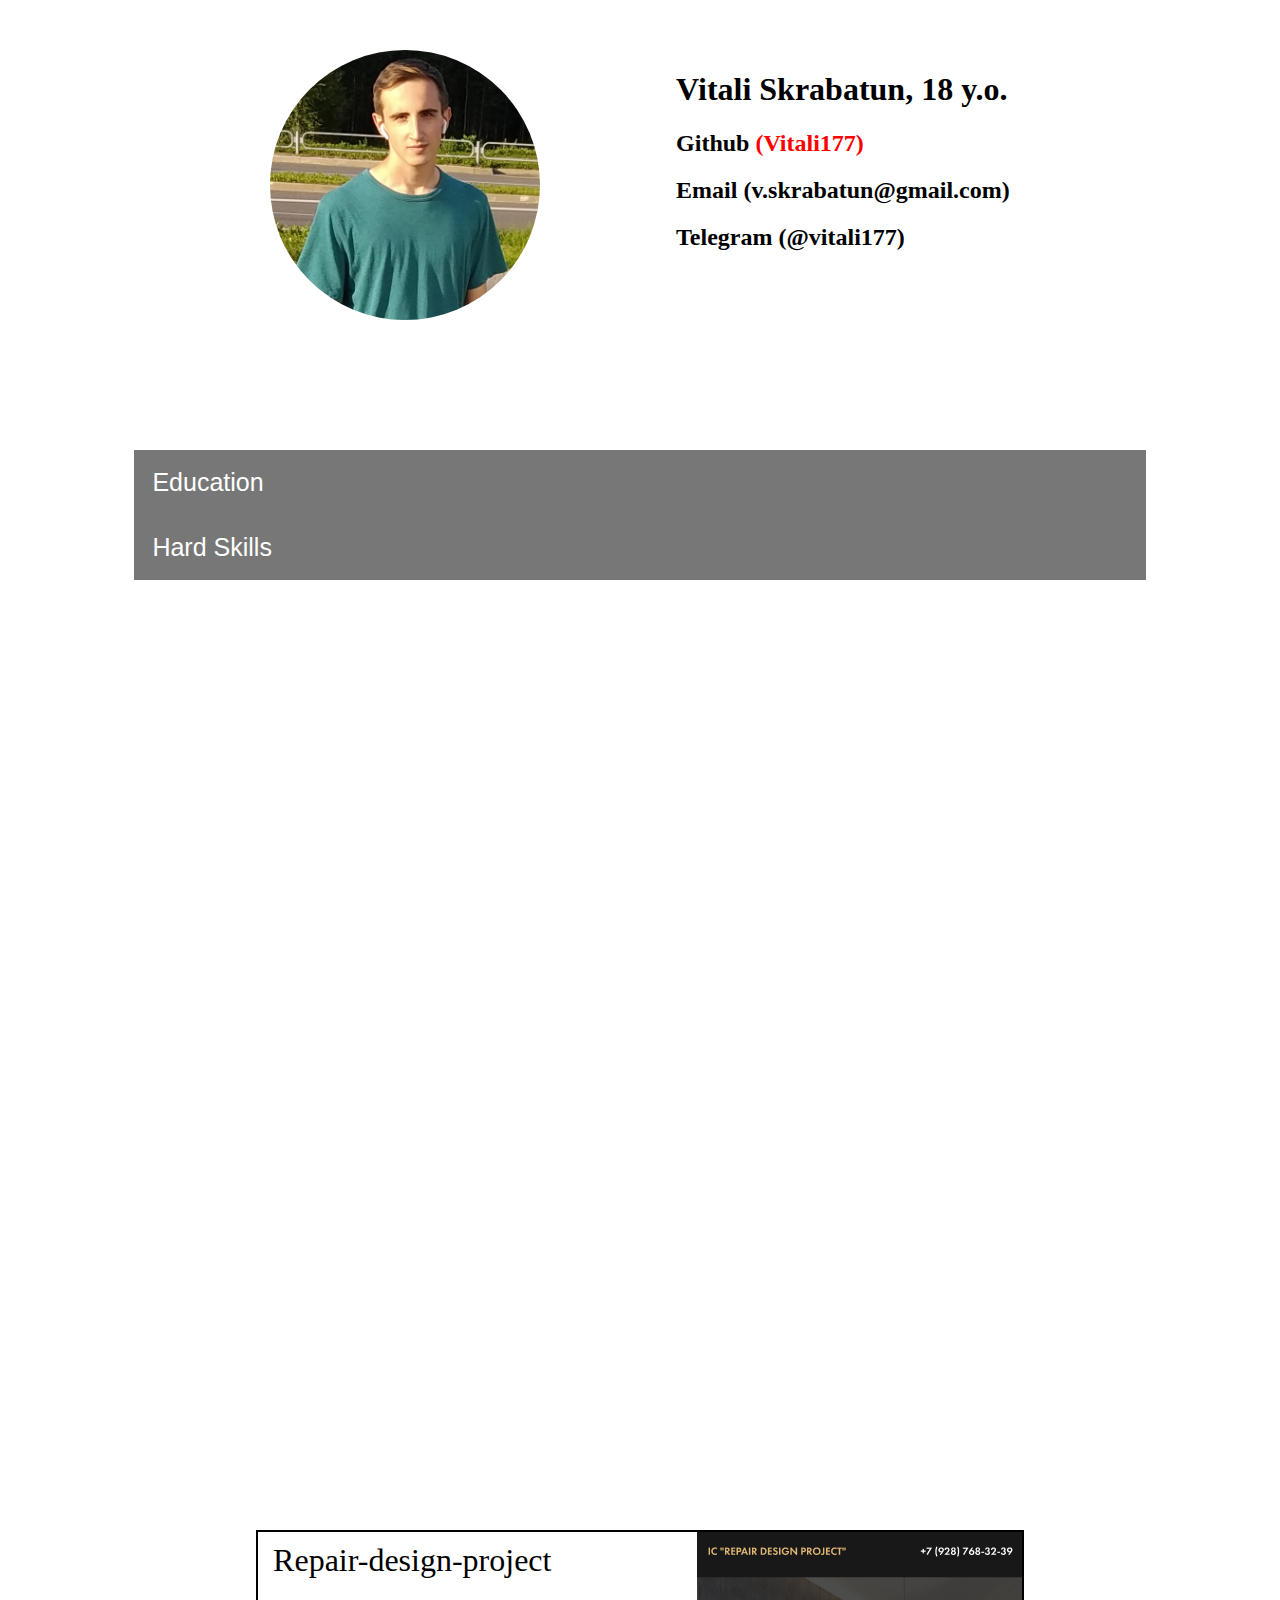
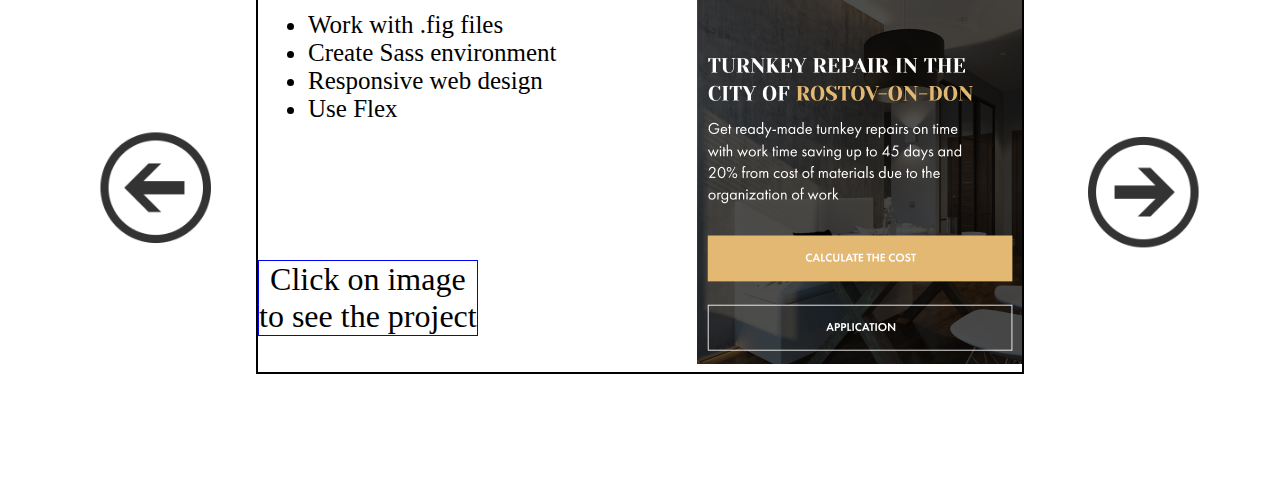
<file: index.html>
<!DOCTYPE html>
<html lang="en">
<head>
    <meta charset="UTF-8">
    <meta name="viewport" content="width=device-width, initial-scale=1.0">
    <meta http-equiv="X-UA-Compatible" content="ie=edge">
    <link rel="stylesheet" href="assets/css/main.css">    
    <title>Portfolio</title>
</head>
<body>

    <header>

        <div class="photo"></div>

        <div class="info">

            <h1>Vitali Skrabatun, 18 y.o.</h1>

            <h2>Github <a href="https://github.com/Vitali177">(Vitali177)</a> </h2>

            <h2>Email (v.skrabatun@gmail.com)</h2>
            <h2>Telegram (@vitali177)</h2>

        </div>

    </header>

    <main>

        <div class="panel">


            <button class="collapsible">Education</button>

            <div class="content">

                <p>
                    School <br>
                    2007-2018 <br> <br>
                    Student of BSUIR, Faculty of Computer Aided Design <br>
                    2018 - now
                </p>

            </div>

            <button class="collapsible">Hard Skills</button>

            <div class="content skills">

                <p>
                    HTML (HTML5) <br>
                    CSS (CSS3) <br>
                    Sass <br>
                    Core JavaScript basics <br>
                    Git basics <br>                    
                    C++ basics
                </p>

            </div>

        </div>

        

        <div class="carousel">

            <div class="items-container">

                <div class="item active">
                    <div class="description">

                        <div class="mobile_desc"> Show description
                            <img src="assets/img/info.png" height="50px" width="50px" alt="">
                        </div> 

                        <div class="project-info">                                                       

                            <div class="project-name">Repair-design-project</div>  
                            
                            <div class="project-development">

                                <ul>
                                    
                                    <li> Work with .fig files</li>
                                    <li> Create Sass environment</li>
                                    <li>Responsive web design</li>
                                    <li>Use Flex</li>

                                </ul>
    
                            </div>   

                        </div>

                        <div class="info-help">
                            Click on image <br> to see the project
                        </div>

                        <a href="projects/RepairDesignProject/test.html" class="project-ref">
                            <img class="project-image" src="assets/img/repair.png" alt="repair_image">
                        </a>
                    </div>
                </div>

                <div class="item">
                    <div class="description">

                        <div class="mobile_desc"> Show description
                            <img src="assets/img/info.png" height="50px" width="50px" alt="">
                        </div> 

                        <div class="project-info">

                            <div class="project-name">TheYalow</div>  

                            <div class="project-development">

                                <ul>

                                    <li> Work with .psd files</li>
                                    <li> Work with PerfectPixel</li>
                                    <li>Interactive items</li>

                                </ul>

                            </div>    

                        </div>

                        <div class="info-help">
                            Click on image <br> to see the project
                        </div>

                        <a href="projects/THEYALOW/test2.html" class="project-ref">
                            <img class="project-image" src="assets/img/theyallow.png" alt="theyalow_image">
                        </a>
                    </div>
                </div>

            </div>

            <div class="control left">
                <div class="arrow left"><img src="assets/img/left_arrow.png" width="120%" alt=""></div>
            </div>

            <div class="control right">
                <div class="arrow right"><img src="assets/img/right_arrow.png" width="120%"  alt=""></div>
            </div>

        </div>

    </main>

    <script src="assets/scripts/script.js"></script>

</body>
</html>
</file>
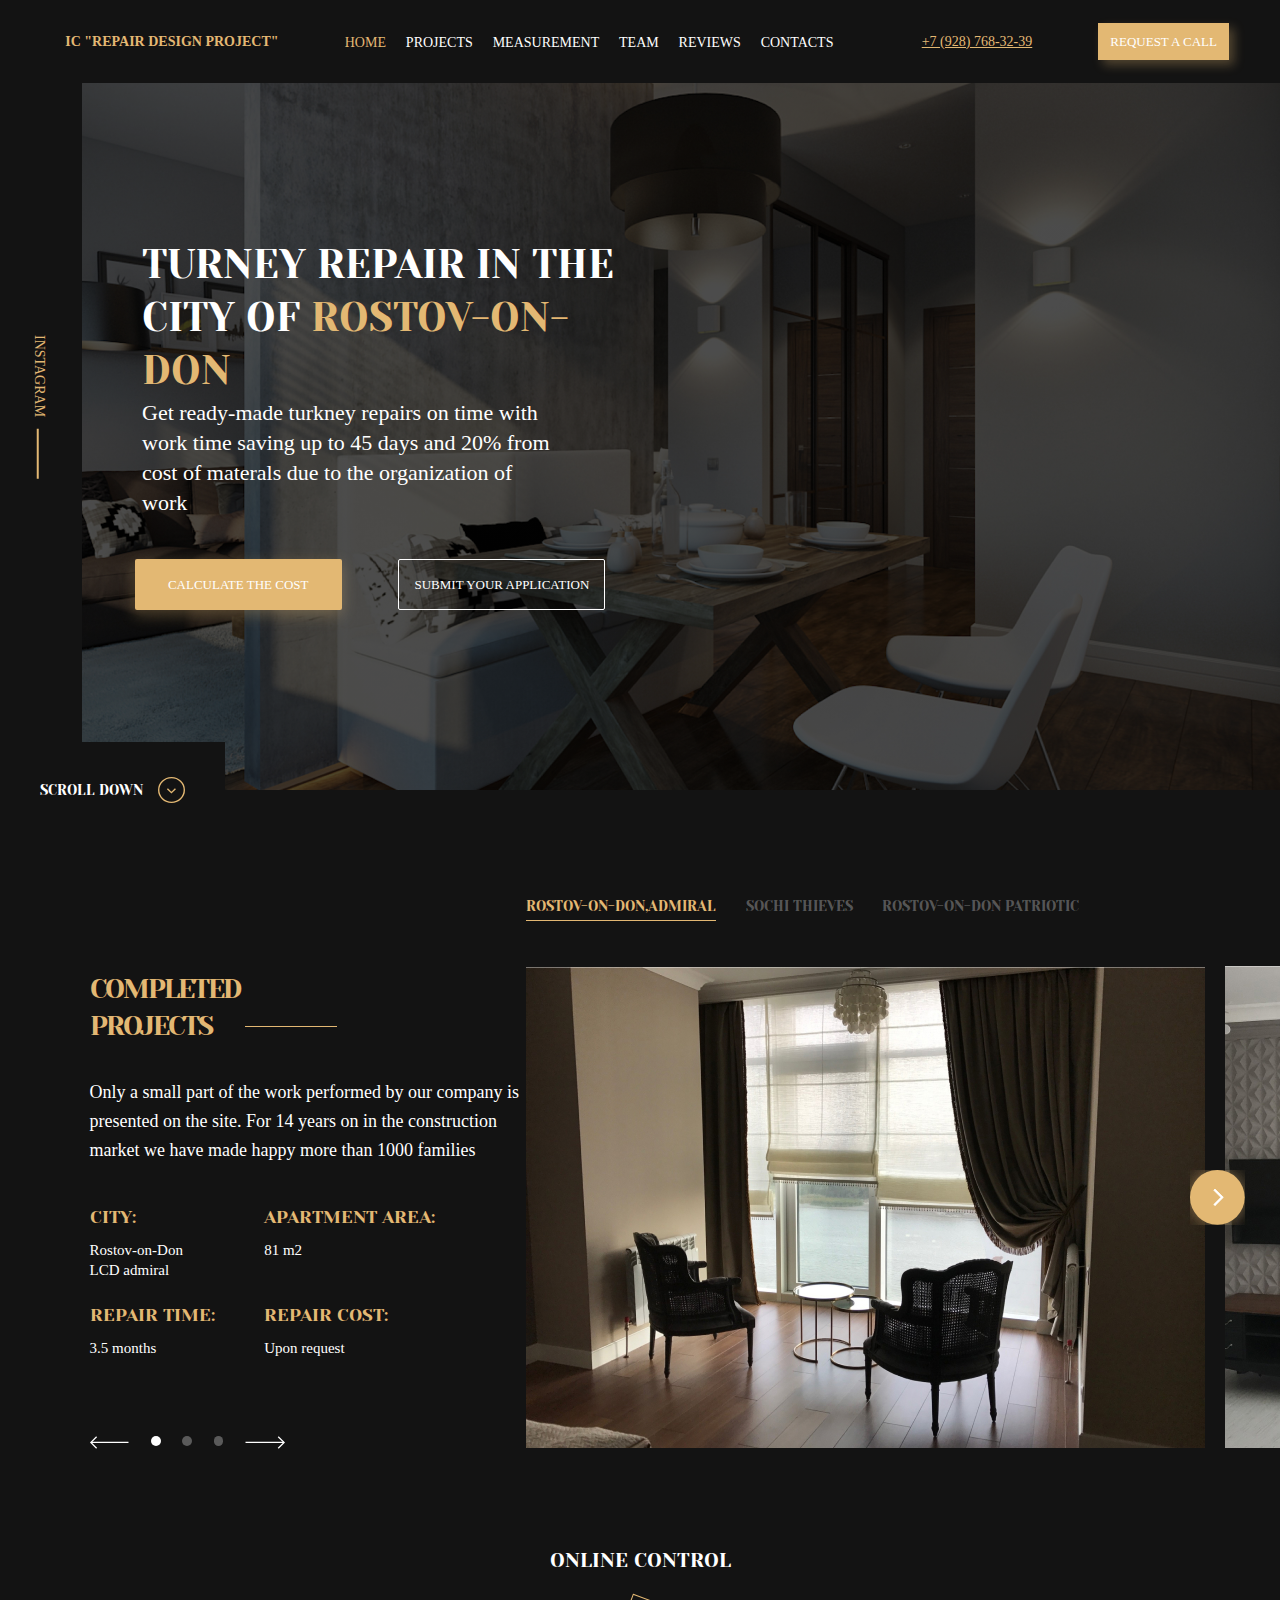
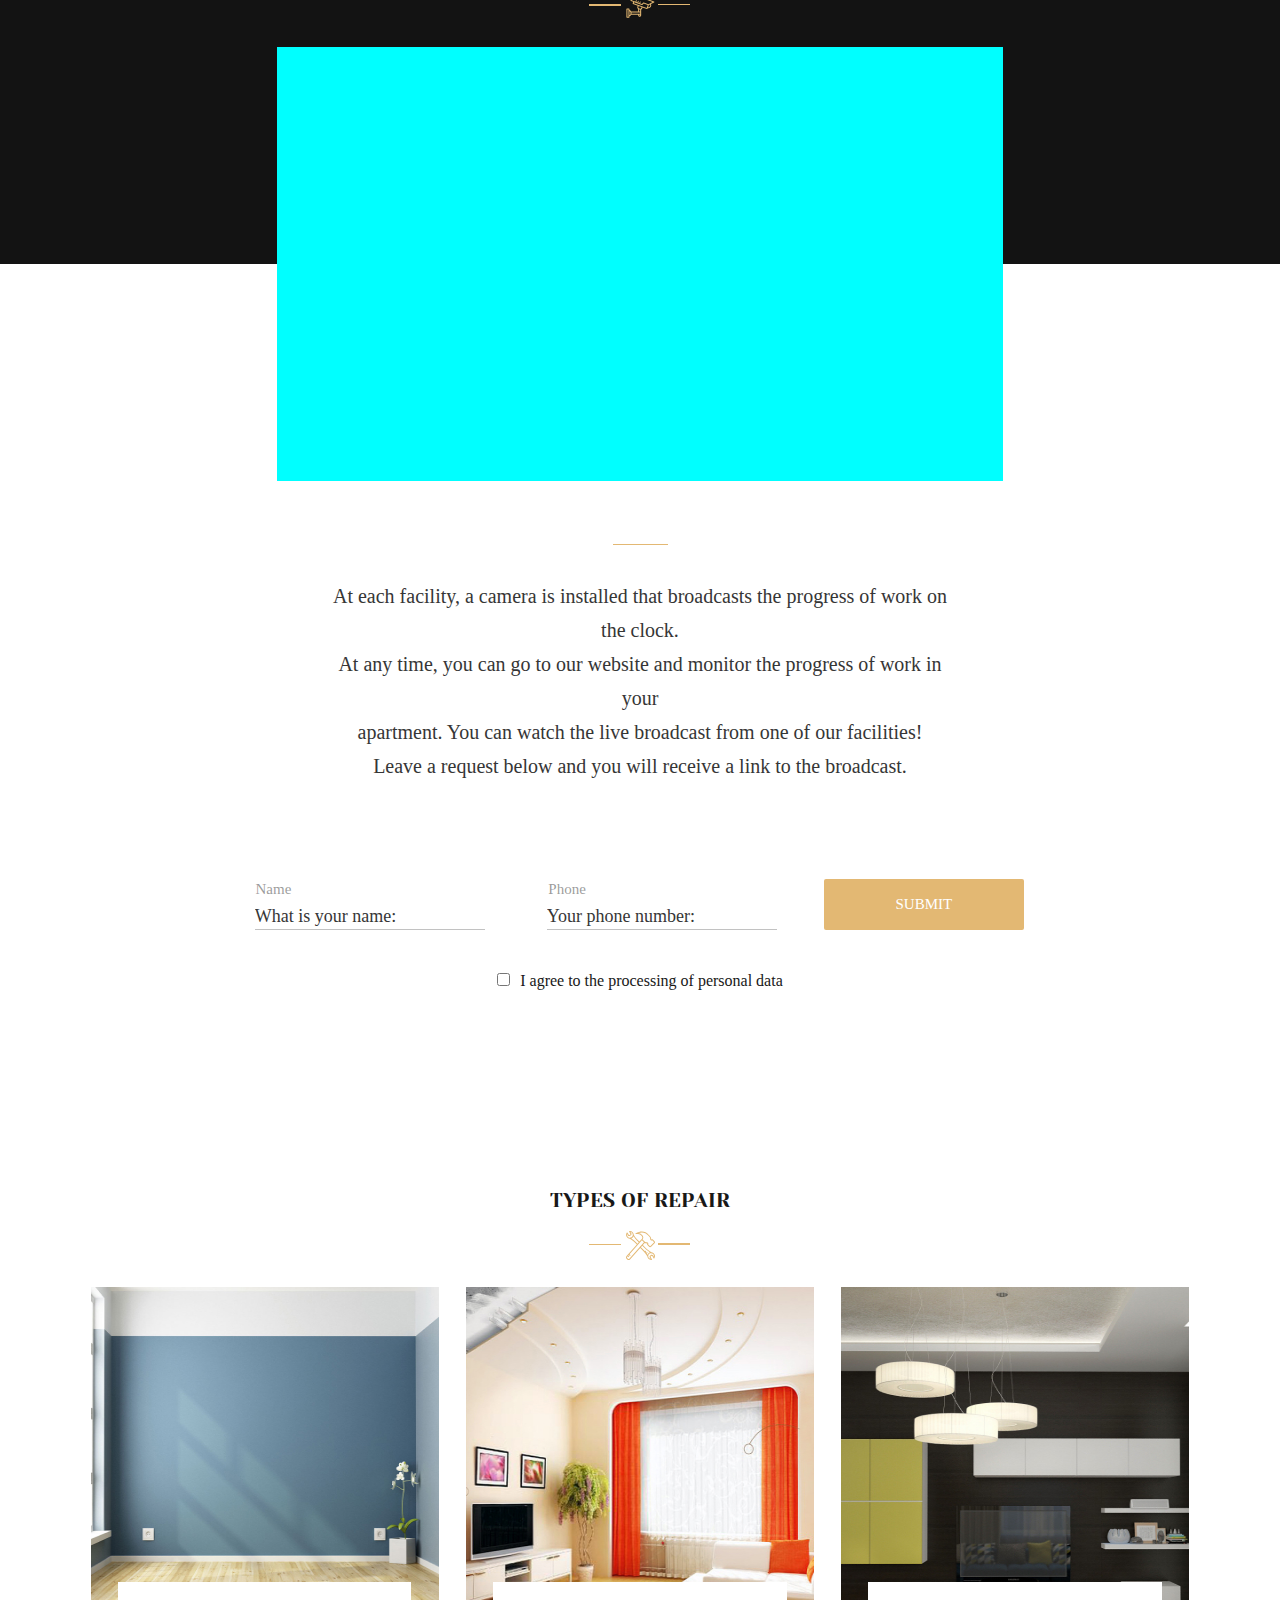
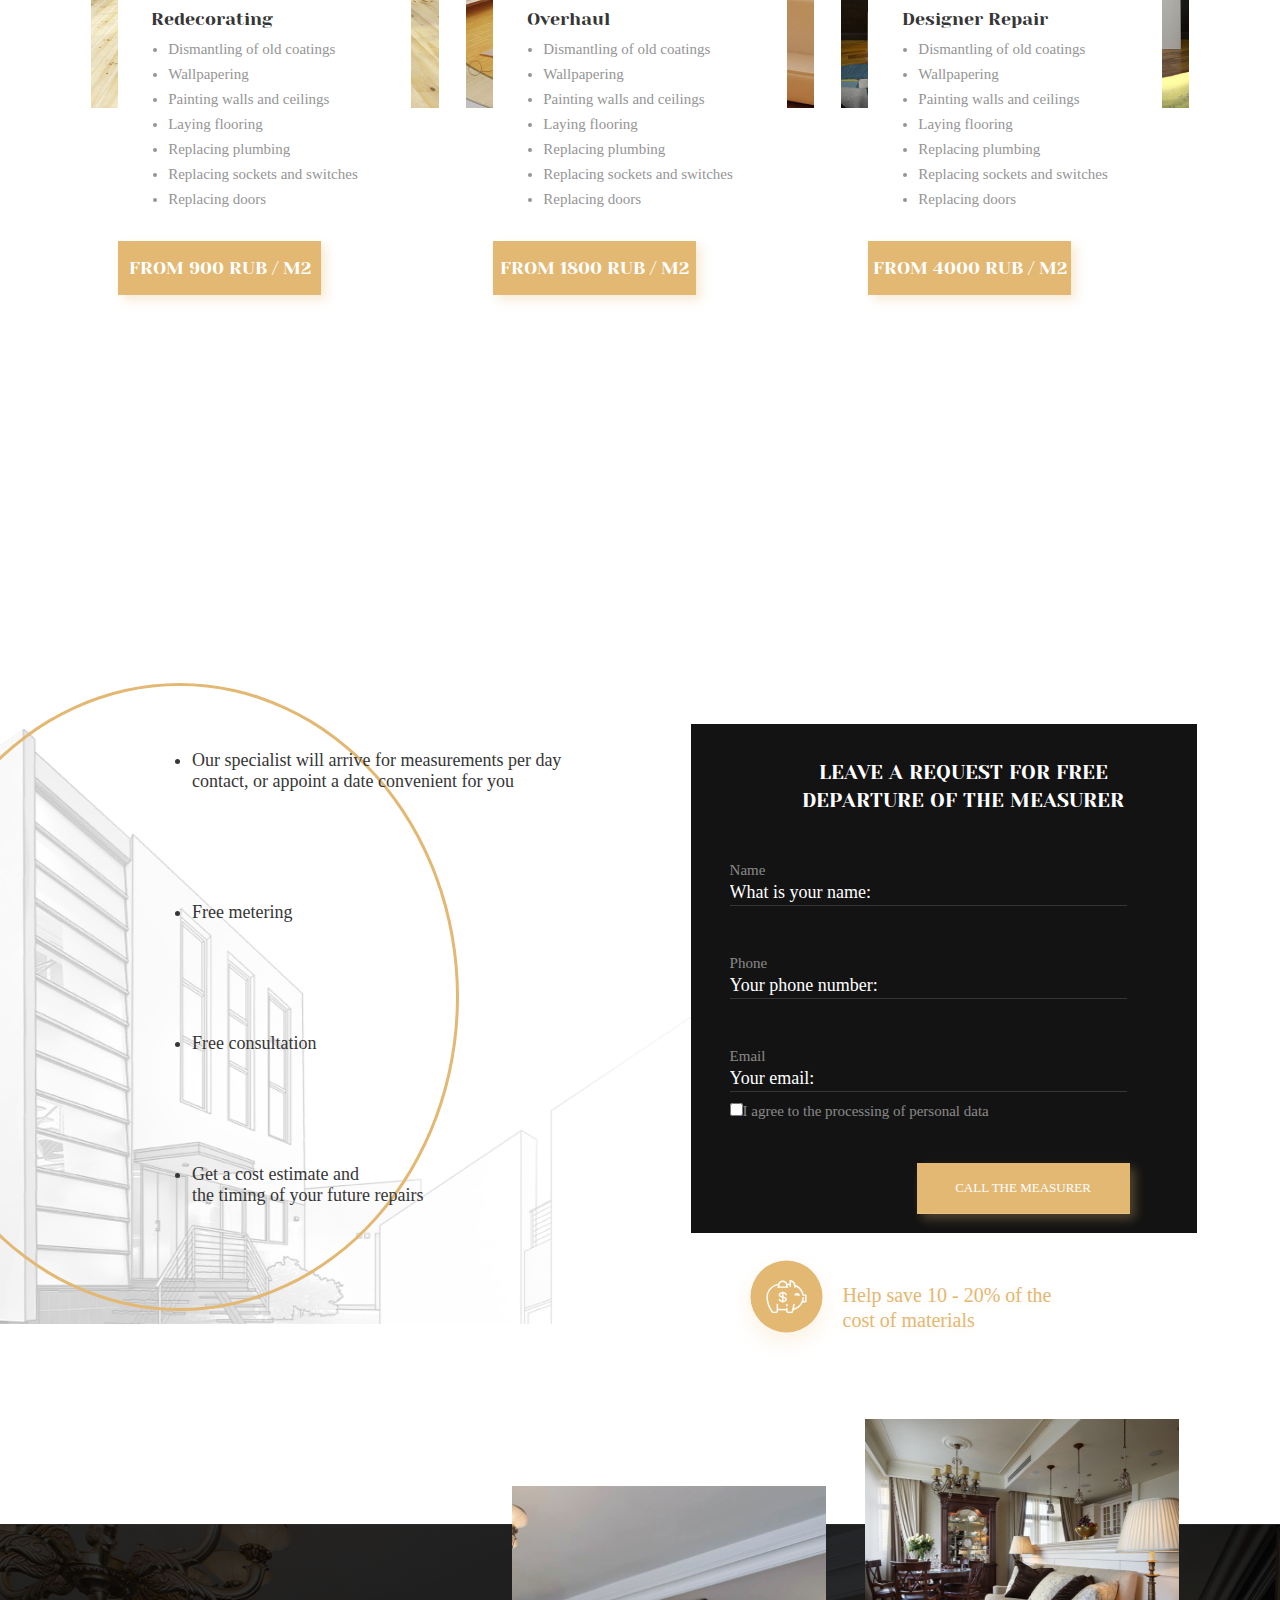
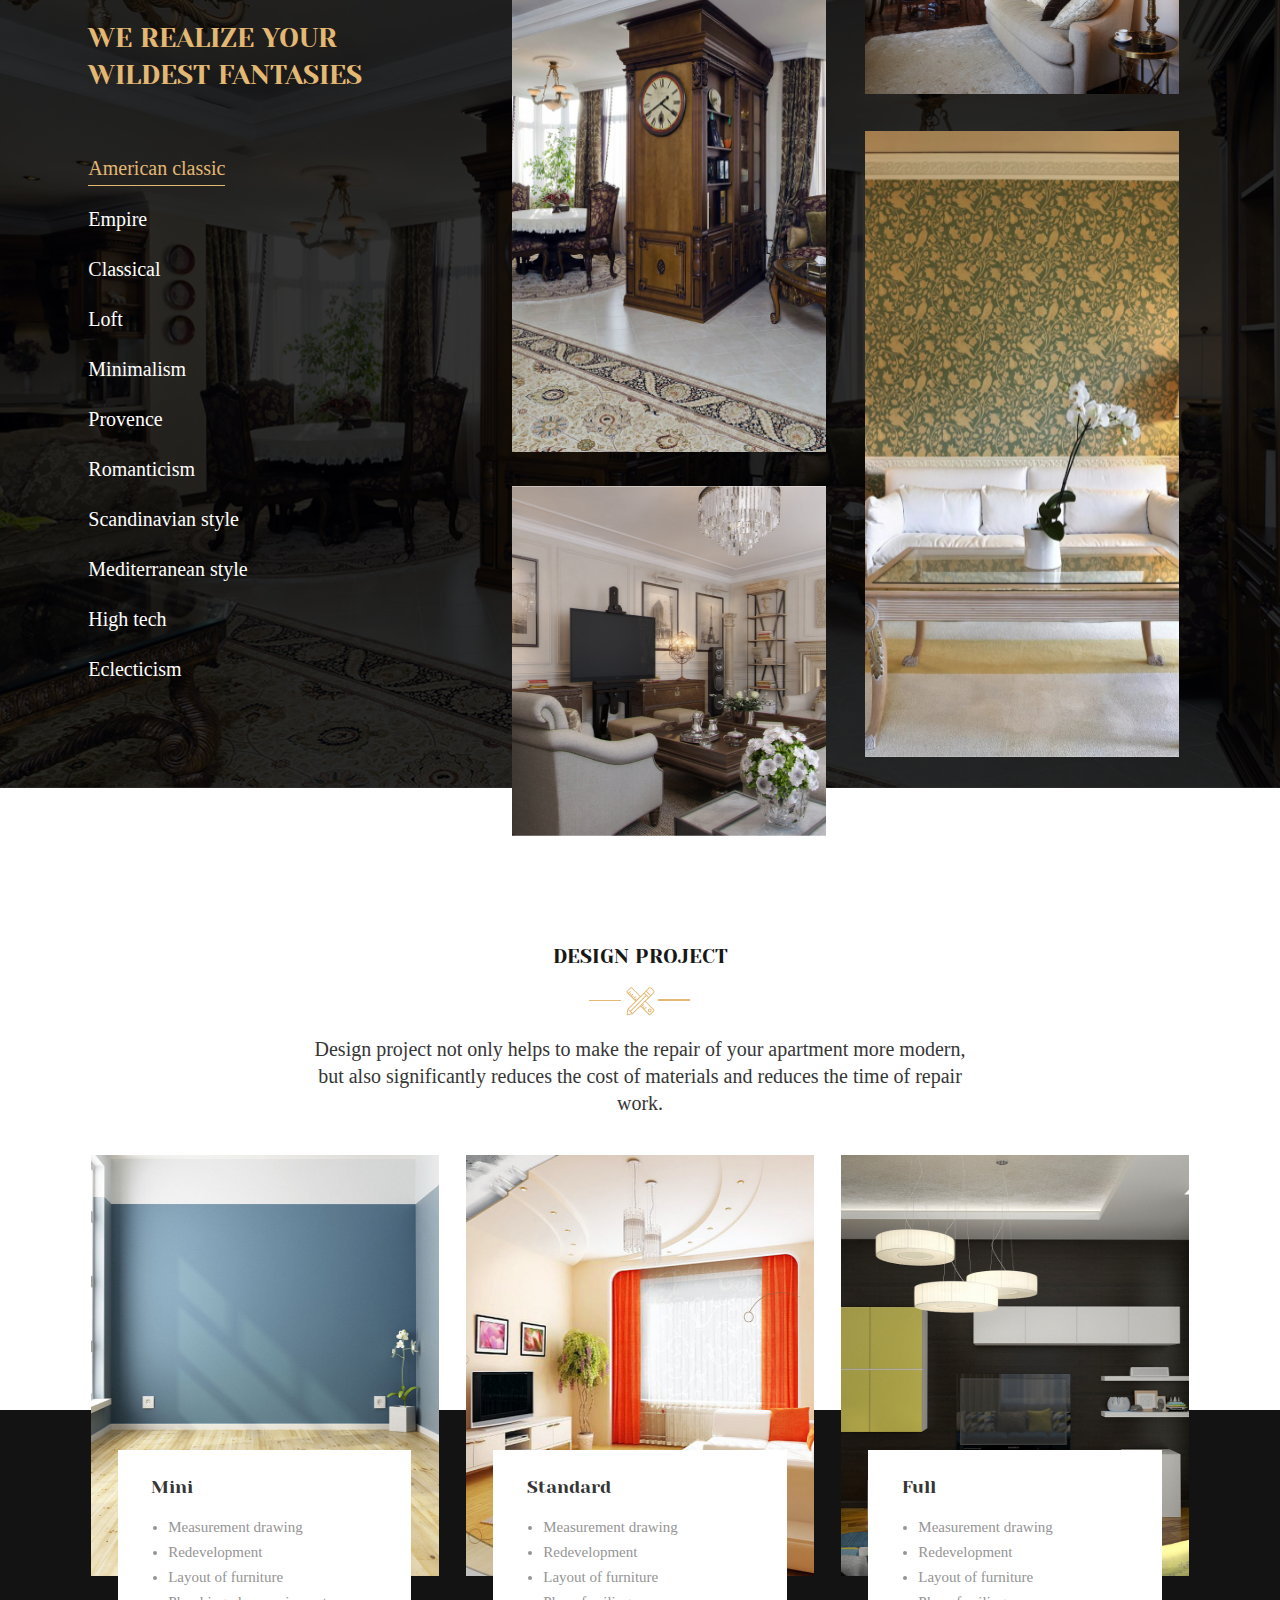
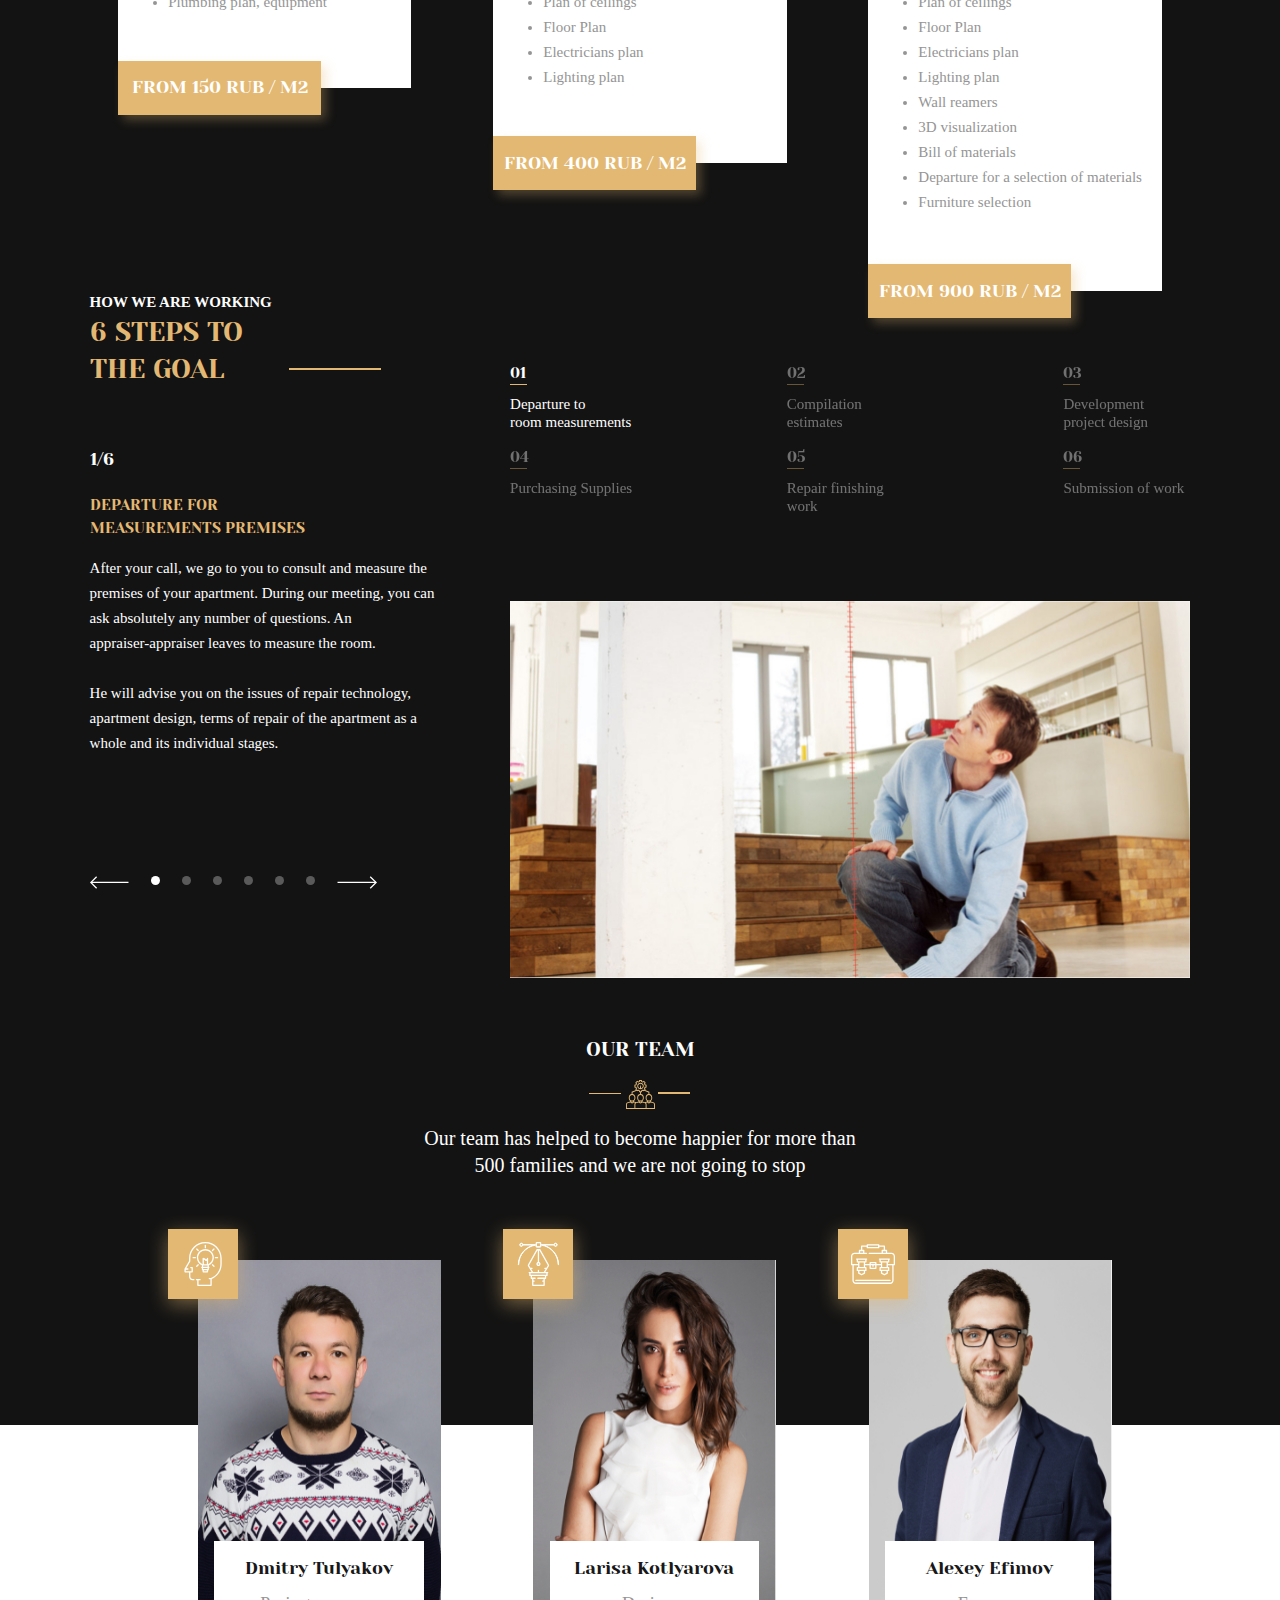
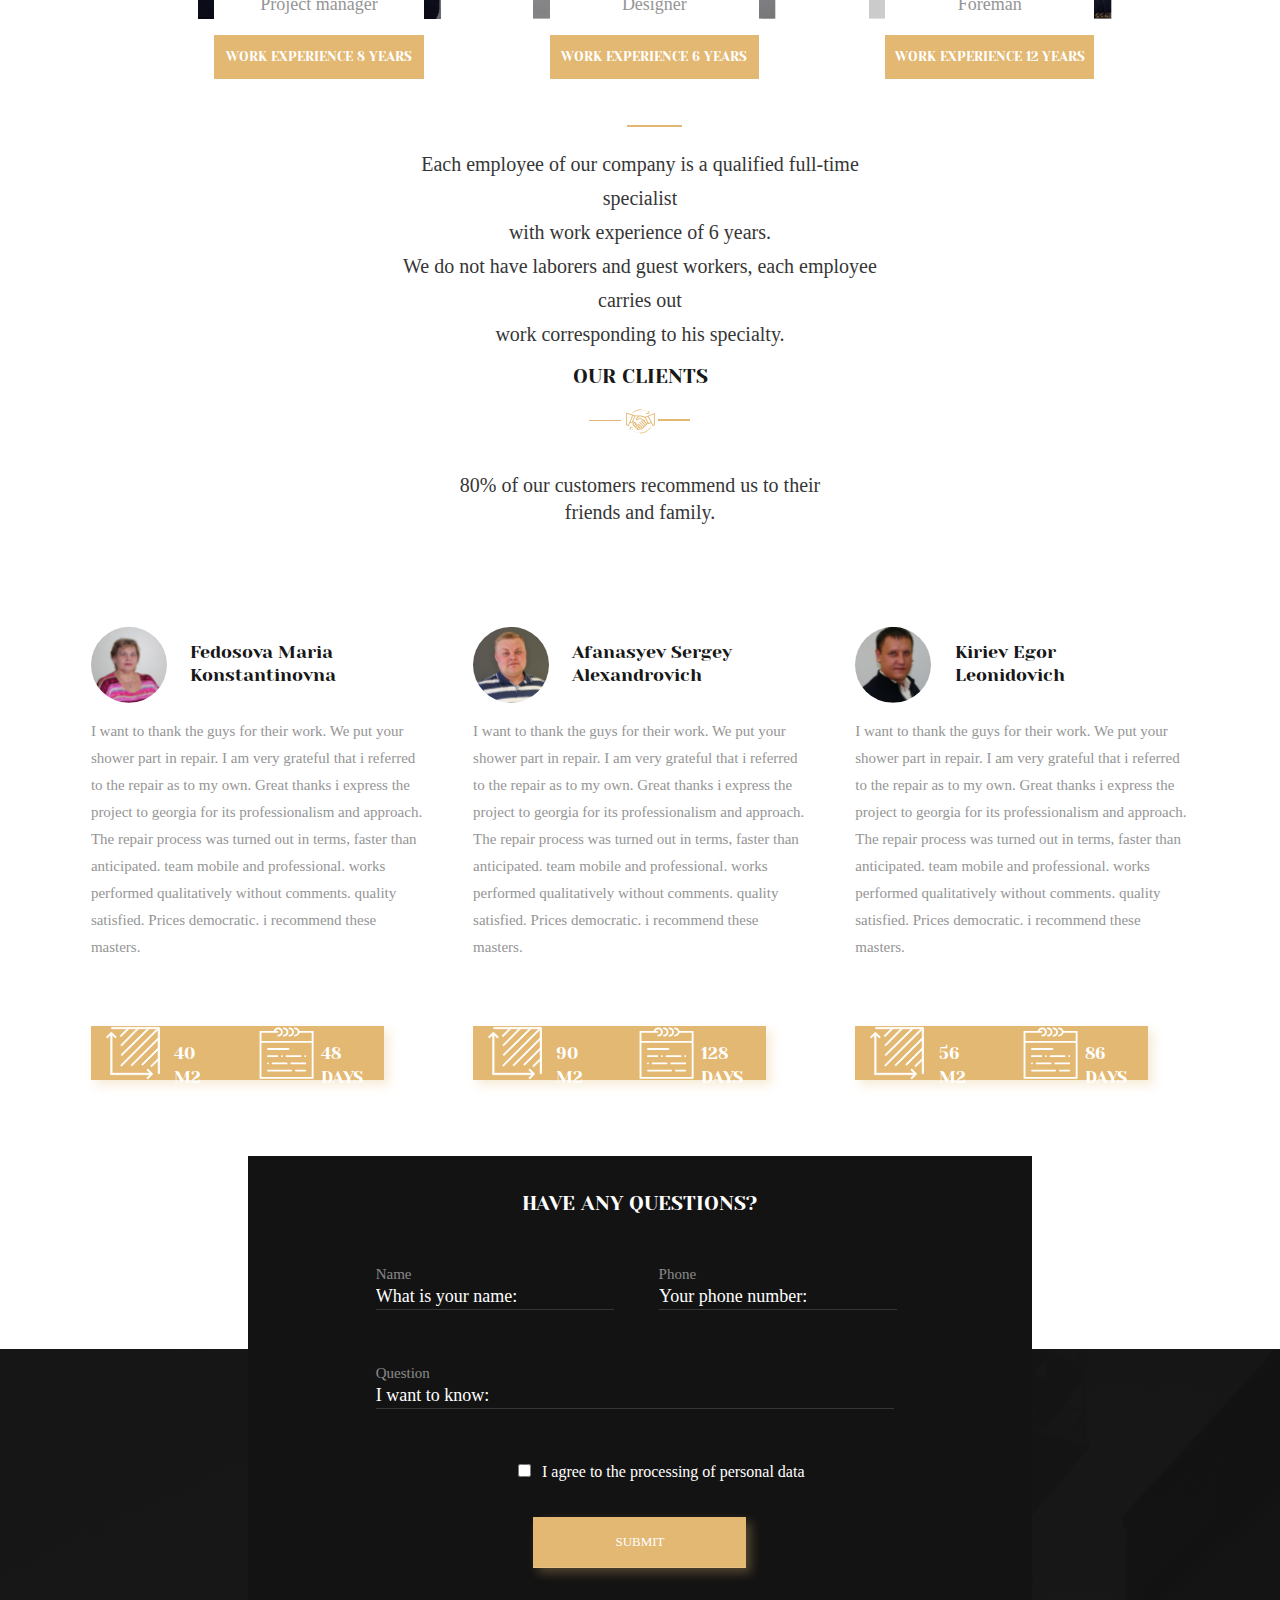
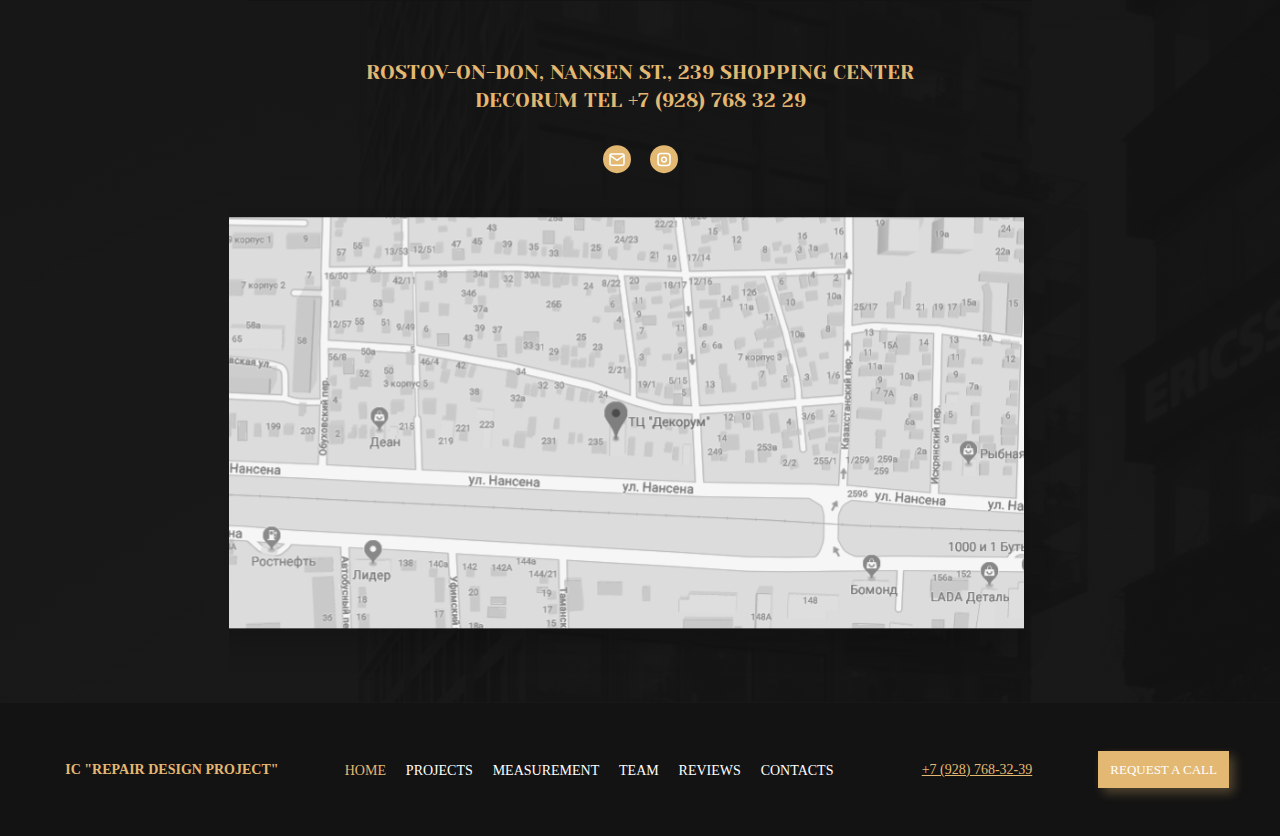
<file: projects/RepairDesignProject/index.html>
<!DOCTYPE html>
<html lang="en">
<head>
    <meta charset="UTF-8">
    <meta name="viewport" content="width=device-width, initial-scale=1.0">
    <meta http-equiv="X-UA-Compatible" content="ie=edge">
    <link rel="stylesheet" href="assets/css/main.css">

    <link href="https://fonts.googleapis.com/css?family=Yeseva+One&display=swap" rel="stylesheet">

    <title>Document</title>
</head>
<body>

    <header>
       
        <h1>IC "Repair Design Project"</h1>

        <div class="navbar">

            <ul>
                <li><a href="#" class="active">HOME</a></li>
                <li><a href="#">PROJECTS</a></li>
                <li><a href="#">MEASUREMENT</a></li>
                <li><a href="#">TEAM</a></li>
                <li><a href="#">REVIEWS</a></li>
                <li><a href="#">CONTACTS</a></li>
            </ul>

        </div>

        <p>+7 (928) 768-32-39</p>

        <input type="button" value="REQUEST A CALL">

    </header>

    <div class="first_page">

        <div class="instagram">

            <a href="#">INSTAGRAM </a>
            
            <hr>

        </div>

        <div class="main_first_page">

            <h1>TURNEY REPAIR IN THE CITY OF <span>ROSTOV-ON-DON</span></h1>

            <p>Get ready-made turkney repairs on time 
                with work time saving up to 45 days and 20% from
                cost of materals due to the organization of work
            </p>

            <input type="button" value="CALCULATE THE COST">

            <input type="button" class="dis-active-button" value="SUBMIT YOUR APPLICATION">

        </div>

        <div class="interactive--scroll">
            <p>SCROLL DOWN</p>
            <img src="assets/img/Group 6.2.svg" alt="">
        </div>       

    </div>



    <div class="second_block">

        <div class="wrapper">

            <div class="completed_projects">

                <h2>COMPLETED <br> PROJECTS</h2>

                <hr>

                <p>
                    Only a small part of the work performed by our company is <br>
                    presented on the site. For 14 years on in the construction <br>
                    market we have made happy more than 1000 families
                </p>

                <div class="info_list">

                    <div class="box">
                        <h3>CITY:</h3>
                        <p>Rostov-on-Don <br> LCD admiral</p>
                    </div>

                    <div class="box">
                        <h3>APARTMENT AREA:</h3>
                        <p>81 m2</p>
                    </div>


                    <div class="box">
                        <h3>REPAIR TIME:</h3>
                        <p>3.5 months</p>
                    </div>

                    <div class="box">
                        <h3>repair cost:</h3>
                        <p>Upon request</p>
                    </div>

                </div>

                <div class="interactive_arrows">

                    <img src="assets/img/left_arrow.svg" alt="">

                    <div class="interactive_circle active"></div>

                    <div class="interactive_circle"></div>

                    <div class="interactive_circle"></div>

                    <img src="assets/img/right_arrow.svg" alt="">

                </div>

                <div class="mobile_slider">

                    <img src="assets/img/projects_2.svg" alt="">
    
                    <img src="assets/img/mobile_left.svg" class="left" alt="">

                    <img src="assets/img/mobile_right.svg" class="right" alt="">
    
                </div>

            </div>    
    
            <div class="slider_with_nav">
    
                <nav>
                    <ul>
                        <li class="active">ROSTOV-ON-DON,ADMIRAL</li>
                        <li>SOCHI THIEVES</li>
                        <li>ROSTOV-ON-DON PATRIOTIC</li>
                    </ul>

                </nav>

                <div class="slider">

                    <img src="assets/img/first_slider.jpg" class="first" alt="">

                    <img src="assets/img/slider_second.jpg" class="second" alt="">

                    <img src="assets/img/interactive_button.svg" class="button" alt="">

                </div>
    
            </div>

            

        </div>     

        <div class="name--with--logo">

            <h3>ONLINE CONTROL</h3>

            <hr class="first">
            <hr class="second">
    
            <img src="assets/img/Group (3).svg" alt=""> 
                
        </div>  

    </div>

    <div class="youtube_video">

        <iframe src="https://www.youtube.com/embed/V7o6nF89ysg?start=54" frameborder="0" allow="accelerometer; autoplay; encrypted-media; gyroscope; picture-in-picture" allowfullscreen></iframe>

    </div>

    <div class="request_block">

        <hr>

        <p>
        At each facility, a camera is installed that broadcasts
        the progress of work on the clock. <br> At any time, you can go
        to our website and monitor the progress of work in your <br> apartment.
        You can watch the live broadcast from one of our facilities! <br> Leave
        a request below and you will receive a link to the broadcast.
        </p>

        <div class="form_group">

            <label for="name" >Name</label>
            <label for="phone" >Phone</label>

            <input type="text" id="name" placeholder="What is your name:" required>
            <input type="tel" id="phone" placeholder="Your phone number:" required>
    
            <input type="button" value="SUBMIT">
        </div> 
        
        <div class="checkbox">

            <input type="checkbox" name="data"><label for="data">I agree to the processing of personal data</label>

        </div>

    </div>

    <div class="repair_types">

        <div class="name--with--logo">

            <h3>TYPES OF REPAIR</h3>

            <hr class="first">
            <hr class="second">
    
            <img src="assets/img/Vector.svg" alt=""> 
            
        </div>     

        <div class="three--columns">

            <div class="column">

                <img src="assets/img/image-column 1.jpg" alt="">

                <div class="block--list">

                    <h3>Redecorating</h3>

                    <ul>
                        <li>Dismantling of old coatings</li>
                        <li>Wallpapering</li>
                        <li>Painting walls and ceilings</li>
                        <li>Laying flooring</li>
                        <li>Replacing plumbing</li>
                        <li>Replacing sockets and switches</li>
                        <li>Replacing doors</li>
                    </ul>

                </div>

                <input type="button" value="from 900 rub / m2">

            </div>

            <div class="column">

                <img src="assets/img/image-column 2.jpg" alt="">

                <div class="block--list">

                    <h3>Overhaul</h3>

                    <ul>
                        <li>Dismantling of old coatings</li>
                        <li>Wallpapering</li>
                        <li>Painting walls and ceilings</li>
                        <li>Laying flooring</li>
                        <li>Replacing plumbing</li>
                        <li>Replacing sockets and switches</li>
                        <li>Replacing doors</li>
                    </ul>

                </div>

                <input type="button" value="from 1800 rub / m2">
                
            </div>

            <div class="column">

                <img src="assets/img/image-column 3.jpg" alt="">

                <div class="block--list">

                    <h3>Designer Repair</h3>

                    <ul>
                        <li>Dismantling of old coatings</li>
                        <li>Wallpapering</li>
                        <li>Painting walls and ceilings</li>
                        <li>Laying flooring</li>
                        <li>Replacing plumbing</li>
                        <li>Replacing sockets and switches</li>
                        <li>Replacing doors</li>
                    </ul>

                </div>

                <input type="button" value="from 4000 rub / m2">

            </div>

        </div>        

    </div>

    <div class="circle_with_form">

        <div class="circle">

            <div class="ellipse">
  
            </div>

            <ul>
                <li>Our specialist will arrive for measurements per day <br> contact, or appoint a date convenient for you</li>
                <li>Free metering</li>
                <li>Free consultation</li>
                <li>Get a cost estimate and <br> the timing of your future repairs</li>
            </ul>

        </div>

        <form action="#">

            <h3>Leave a request for free <br> departure of the measurer</h3>

            <label for="name" >Name</label>
            <input type="text" id="name" placeholder="What is your name:" required>

            <label for="phone" >Phone</label>
            <input type="tel" id="phone" placeholder="Your phone number:" required>

            <label for="email" >Email</label>
            <input type="text" id="email" placeholder="Your email:" required>
    
            <input type="checkbox" name="data"><label for="data" class="checkbox">I agree to the processing of personal data</label>

            <input type="button" value="CALL THE MEASURER">

            <div class="discount">

                <img src="assets/img/discount.svg" alt="">

                <p>Help save 10 - 20% of the <br> cost of materials</p>

            </div>

        </form>        

    </div>

    <div class="fantasy_images">

        <h2>We realize your wildest fantasies</h2>

        <ul>
            <li class="selected">American classic</li>
            <li>Empire</li>
            <li>Classical</li>
            <li>Loft</li>
            <li>Minimalism</li>
            <li>Provence</li>
            <li>Romanticism</li>
            <li>Scandinavian style</li>
            <li>Mediterranean style</li>
            <li>High tech</li>
            <li>Eclecticism</li>
        </ul>

        <img src="assets/img/mobile_left.svg" class="mobile left" alt="">
        <img src="assets/img/mobile_right.svg" class="mobile right" alt="">

        <div class="image--block">

            <img src="assets/img/image 5.jpg" class="first" alt="">
            
            <img src="assets/img/image 5 (2).jpg" class="second" alt="">
 
            <img src="assets/img/image 5 (1).jpg" class="third" alt="">

            <img src="assets/img/image 5 (3).jpg" class="fourth" alt="">

        </div>        
        
    </div>

    <div class="design_project">        

        <div class="name--with--logo">

            <h3>DESIGN PROJECT</h3>

            <hr class="first">
            <hr class="second">
            <img src="assets/img/Group (1).svg" alt="">            

        </div>

        <p>Design project not only helps to make the repair of your apartment more modern, <br>
        but also significantly reduces the cost of materials and reduces the time of repair work.</p>
        
        
        <div class="three--columns">

            <div class="column">

                <img src="assets/img/image-column 1.jpg" alt="">

                <div class="block--list block--list--first">

                    <h3>Mini</h3>

                    <ul>
                        <li>Measurement drawing</li>
                        <li>Redevelopment</li>
                        <li>Layout of furniture</li>
                        <li>Plumbing plan, equipment</li>
                    </ul>

                </div>

                <input type="button" value="from 150 rub / m2">

            </div>
    
            <div class="column">

                <img src="assets/img/image-column 2.jpg" alt="">

                <div class="block--list block--list--second">

                    <h3>Standard</h3>

                    <ul>
                        <li>Measurement drawing</li>
                        <li>Redevelopment</li>
                        <li>Layout of furniture</li>
                        <li>Plan of ceilings</li>
                        <li>Floor Plan</li>
                        <li>Electricians plan</li>
                        <li>Lighting plan</li>
                    </ul>

                </div>

                <input type="button" value="from 400 rub / m2">
                
            </div>
    
            <div class="column">

                <img src="assets/img/image-column 3.jpg" alt="">

                <div class="block--list block--list--third">

                    <h3>Full</h3>

                    <ul>
                        <li>Measurement drawing</li>
                        <li>Redevelopment</li>
                        <li>Layout of furniture</li>
                        <li>Plan of ceilings</li>
                        <li>Floor Plan</li>
                        <li>Electricians plan</li>
                        <li>Lighting plan</li>
                        <li>Wall reamers</li>
                        <li>3D visualization</li>
                        <li>Bill of materials </li>
                        <li>Departure for a selection of materials</li>
                        <li>Furniture selection</li>
                    </ul>

                </div>

                <input type="button" value="from 900 rub / m2">

            </div>

        </div>

    </div>




    <div class="steps">

        <div class="steps_to_the_goal">

            <div class="first_block">

                <h4>HOW WE ARE WORKING</h4>

                <h2>6 steps to <br> the goal</h2>

                <hr>

                <h4 class="number">1/6</h4>

                <h2 class="second">Departure for <br> measurements premises</h2>

                <p>
                    After your call, we go to you to consult and measure the <br>
                    premises of your apartment. During our meeting, you can <br>
                    ask absolutely any number of questions. An <br>
                    appraiser-appraiser leaves to measure the room. <br>  <br>
                    He will advise you on the issues of repair technology, <br>
                    apartment design, terms of repair of the apartment as a <br>
                    whole and its individual stages. 
                </p>

                <div class="interactive_arrows">

                    <img src="assets/img/left_arrow.svg" alt="">

                    <div class="interactive_circle active"></div>
                    <div class="interactive_circle"></div>
                    <div class="interactive_circle"></div>
                    <div class="interactive_circle"></div>
                    <div class="interactive_circle"></div>
                    <div class="interactive_circle"></div>

                    <img src="assets/img/right_arrow.svg" alt="">

                </div>

            </div>

            <div class="second_block">

                <div class="list">

                    <div class="box">

                        <div class="box--2 box--2-active">
                            <h4>01</h4>
                            <hr>
                            <p>Departure to <br> room measurements </p>
                        </div>
                        
                        <div class="box--2">
                            <h4>04</h4>
                            <hr>
                            <p>Purchasing Supplies </p>
                        </div>

                    </div>

                    <div class="box">

                        <div class="box--2">
                            <h4>02</h4>
                            <hr>
                            <p>Compilation <br> estimates </p>
                        </div>
                        
                        <div class="box--2">
                            <h4>05</h4>
                            <hr>
                            <p>Repair finishing work </p>
                        </div>

                    </div>
                    
                    <div class="box">

                        <div class="box--2">
                            <h4>03</h4>
                            <hr>
                            <p>Development <br> project design </p>
                        </div>
                        
                        <div class="box--2">
                            <h4>06</h4>
                            <hr>
                            <p>Submission of work</p>
                        </div>

                    </div>

                </div>

                <div class="image_block"></div>

            </div>

        </div>

        <div class="name--with--logo">

            <h3>OUR TEAM</h3>

            <hr class="first">
            <hr class="second">
            <img src="assets/img/team.svg" alt="">            

        </div>

        <p> Our team has helped to become happier for
        more than <br> 500 families and we are not going to stop</p>

        <div class="team-columns">

            <div class="column">

                <img src="assets/img/Group 22.svg" class="person_icon" alt="">

                <img src="assets/img/photo.jpg" class="person_photo" alt="">

                <div class="person_info">

                    <h3>Dmitry Tulyakov</h3>
                    <p>Project manager</p>

                    <div class="person_work">

                        <p>WORK EXPERIENCE 8 YEARS</p>    

                    </div>
                    
                </div>

            </div>

            <div class="column">

                <img src="assets/img/Group 16.3.svg" class="person_icon" alt="">
            
                <img src="assets/img/photo1.jpg" class="person_photo" alt="">

                <div class="person_info">

                    <h3>Larisa Kotlyarova</h3>
                    <p>Designer</p>

                    <div class="person_work">

                        <p>WORK EXPERIENCE 6 YEARS</p>  

                    </div>
                        
                </div>

            </div>

            <div class="column">

                <img src="assets/img/Group 23.svg" class="person_icon" alt="">

                <img src="assets/img/photo2.jpg" class="person_photo" alt="">

                <div class="person_info">

                    <h3>Alexey Efimov</h3>
                    <p>Foreman</p>

                    <div class="person_work">

                        <p>WORK EXPERIENCE 12 YEARS</p>  

                    </div>

                </div>
                
            </div>

        </div>        

    </div>






    <div class="clients">   

        <hr>

        <p class="employee">
        Each employee of our company is a qualified full-time specialist <br> with work experience of 6 years. <br>
        We do not have laborers and guest workers, each employee carries out <br> work corresponding to his specialty.
        </p>

        <div class="name--with--logo">

            <h3>OUR CLIENTS</h3>

            <hr class="first">
            <hr class="second">
            <img src="assets/img/Group 43.svg" alt="">                

        </div>
        
       

        

        <p class="customers">80% of our customers recommend us to their friends and family.</p>

        <div class="block--with--clients">            

            <div class="client">

                <div class="wrapper">
                    <img src="assets/img/Mask Group (2).svg" alt="">
                    <h3>Fedosova Maria Konstantinovna</h3>
                </div>                

                <p>
                    I  want to thank the guys for their work. We put your
                    shower part in repair. I am very grateful that i referred to 
                    the repair as to my own. Great thanks i express the project to georgia
                    for its professionalism and approach. The repair process was turned out
                    in terms, faster than anticipated. team mobile and professional.
                    works performed qualitatively without comments.
                    quality satisfied. Prices democratic. i recommend these masters.
                </p>

                <div class="info">

                    <img src="assets/img/first_img_clients.svg" class="first" alt="">

                    <p class="first">40 M2</p>

                    <img src="assets/img/second_img_clients.svg" class="second" alt="">

                    <p class="second">48 DAYS</p>

                </div>

            </div>

            <div class="client">

                <div class="wrapper">
                    <img src="assets/img/Mask Group (1).svg" alt="">
                    <h3>Afanasyev Sergey Alexandrovich</h3>
                </div>                

                <p>
                    I  want to thank the guys for their work. We put your
                    shower part in repair. I am very grateful that i referred to 
                    the repair as to my own. Great thanks i express the project to georgia
                    for its professionalism and approach. The repair process was turned out
                    in terms, faster than anticipated. team mobile and professional.
                    works performed qualitatively without comments.
                    quality satisfied. Prices democratic. i recommend these masters.
                </p>

                <div class="info">

                    <img src="assets/img/first_img_clients.svg" class="first" alt="">

                    <p class="first">90 M2</p>

                    <img src="assets/img/second_img_clients.svg" class="second" alt="">

                    <p class="second">128 DAYS</p>

                </div>
                
            </div>

            <div class="client">

                <div class="wrapper">
                    <img src="assets/img/Mask Group.svg" alt="">

                    <h3>Kiriev Egor Leonidovich</h3>
                </div>                

                <p>
                    I  want to thank the guys for their work. We put your
                    shower part in repair. I am very grateful that i referred to 
                    the repair as to my own. Great thanks i express the project to georgia
                    for its professionalism and approach. The repair process was turned out
                    in terms, faster than anticipated. team mobile and professional.
                    works performed qualitatively without comments.
                    quality satisfied. Prices democratic. i recommend these masters.
                </p>

                <div class="info">

                    <img src="assets/img/first_img_clients.svg" class="first" alt="">

                    <p class="first">56 M2</p>

                    <img src="assets/img/second_img_clients.svg" class="second" alt="">

                    <p class="second">86 DAYS</p>

                </div>
                
            </div>

        </div>

    </div>


    <form class="questions">

        <h3>Have any questions?</h3>

        <label for="name" >Name</label>
        <input type="text" id="name" placeholder="What is your name:" required>

        <label for="phone" >Phone</label>
        <input type="tel" id="phone" placeholder="Your phone number:" required>

        <label for="question" >Question</label>
        <input type="text" id="question" placeholder="I want to know:" required>

        <input type="checkbox" name="data"><label for="data" class="checkbox">I agree to the processing of personal data</label>

        <input type="button" value="SUBMIT">

    </form>


    <div class="map">

        <p>Rostov-on-Don, Nansen St., 239 Shopping Center <br>
        Decorum Tel +7 (928) 768 32 29 </p>

        <div class="contact_icons">
            
            <a href="#"><img src="assets/img/Group 3.svg" class="left" alt=""></a>
            <a href="#"><img src="assets/img/Group 4.svg" alt=""></a>           

        </div>

        <div class="image_map"></div>        

    </div>

    <footer>

        <h1>IC "Repair Design Project"</h1>

        <div class="navbar">

            <ul>
                <li><a href="#" class="active">HOME</a></li>
                <li><a href="#">PROJECTS</a></li>
                <li><a href="#">MEASUREMENT</a></li>
                <li><a href="#">TEAM</a></li>
                <li><a href="#">REVIEWS</a></li>
                <li><a href="#">CONTACTS</a></li>
            </ul>

        </div>

        <p>+7 (928) 768-32-39</p>

        <input type="button" value="REQUEST A CALL">        

    </footer>
    
</body>
</html>
</file>
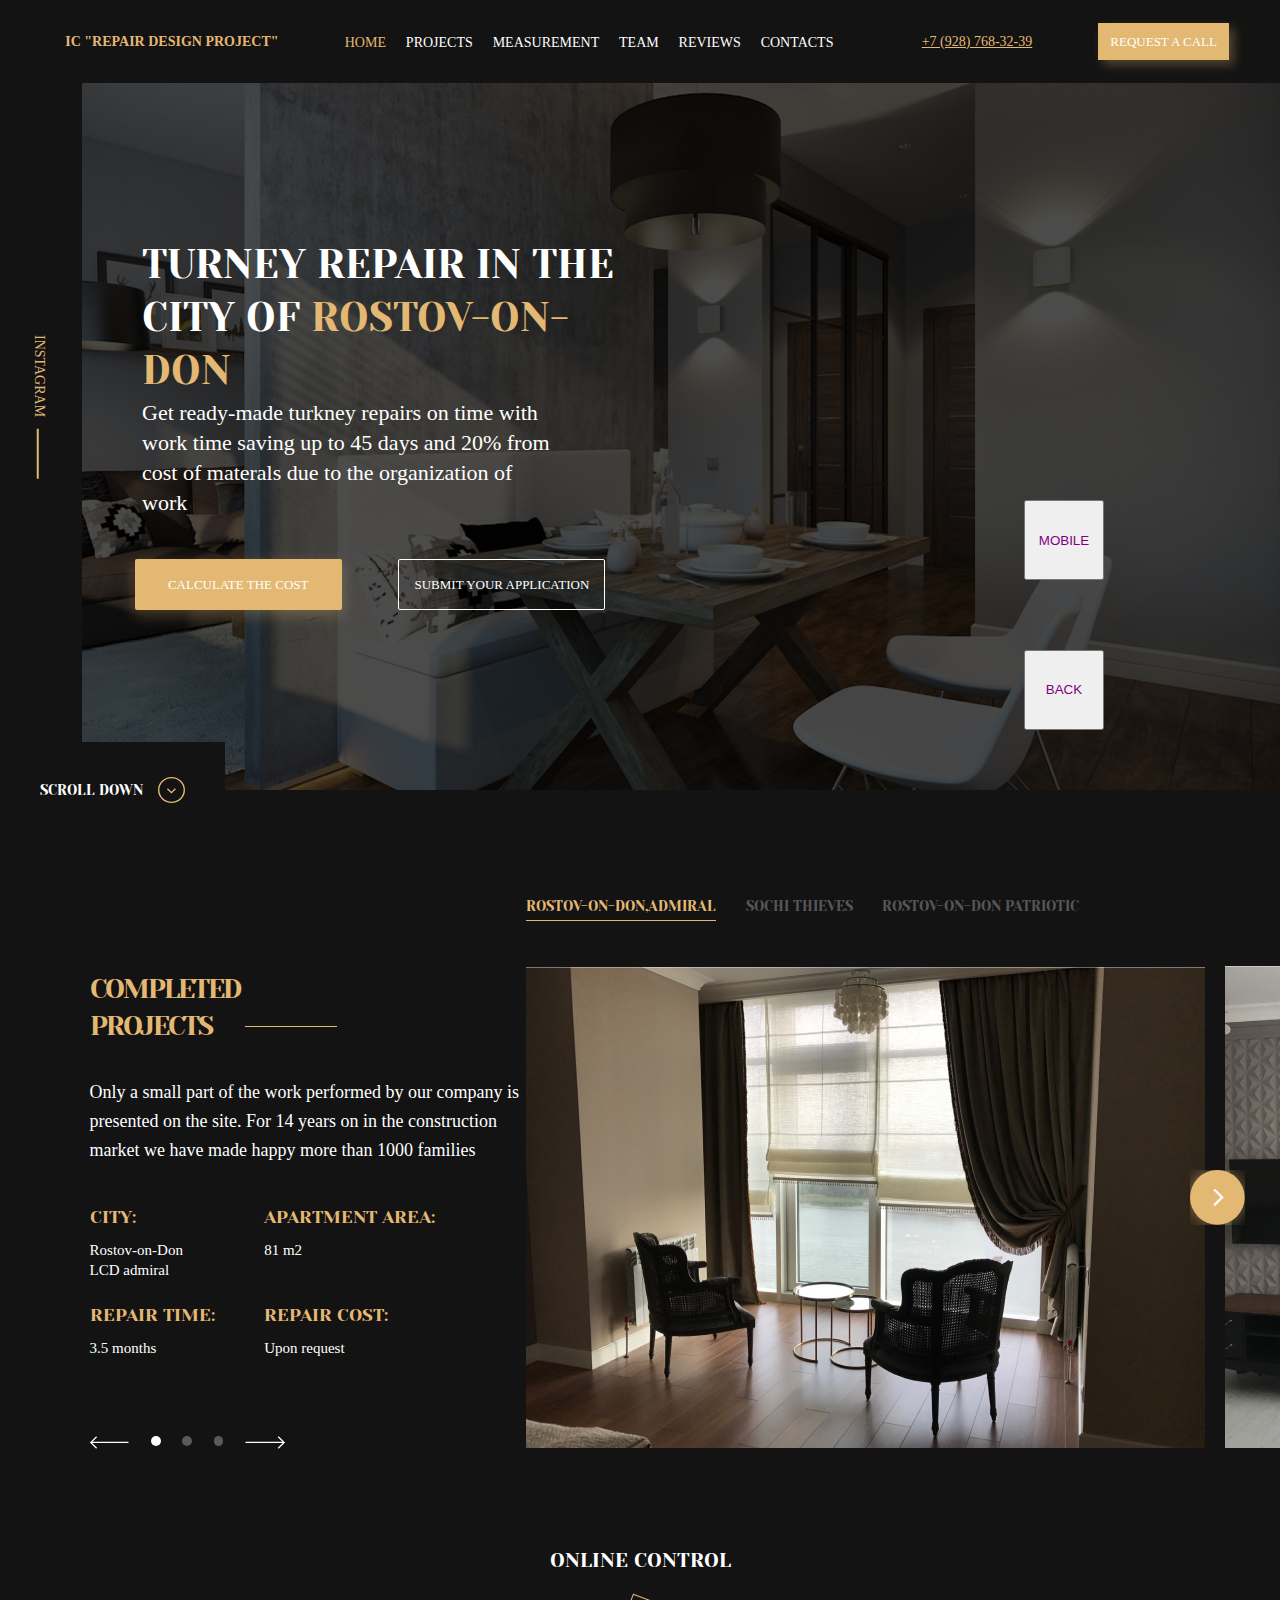
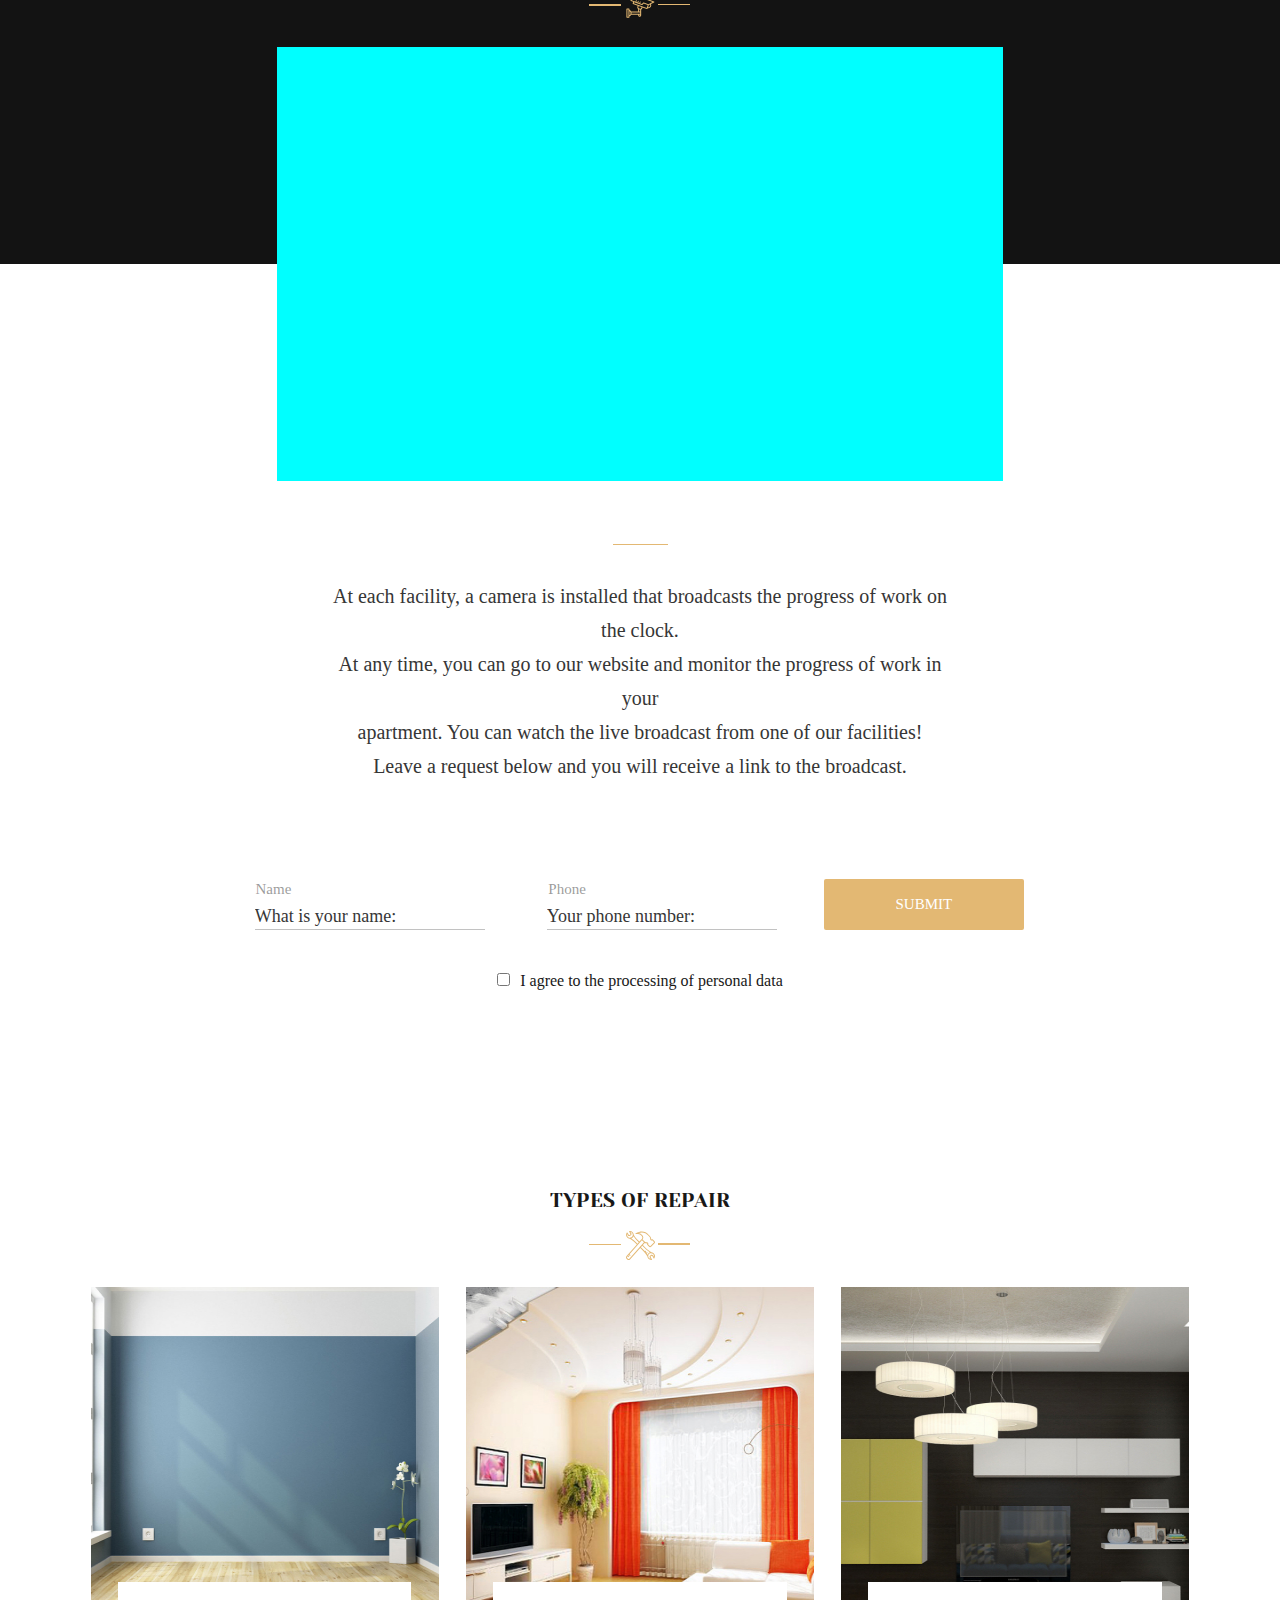
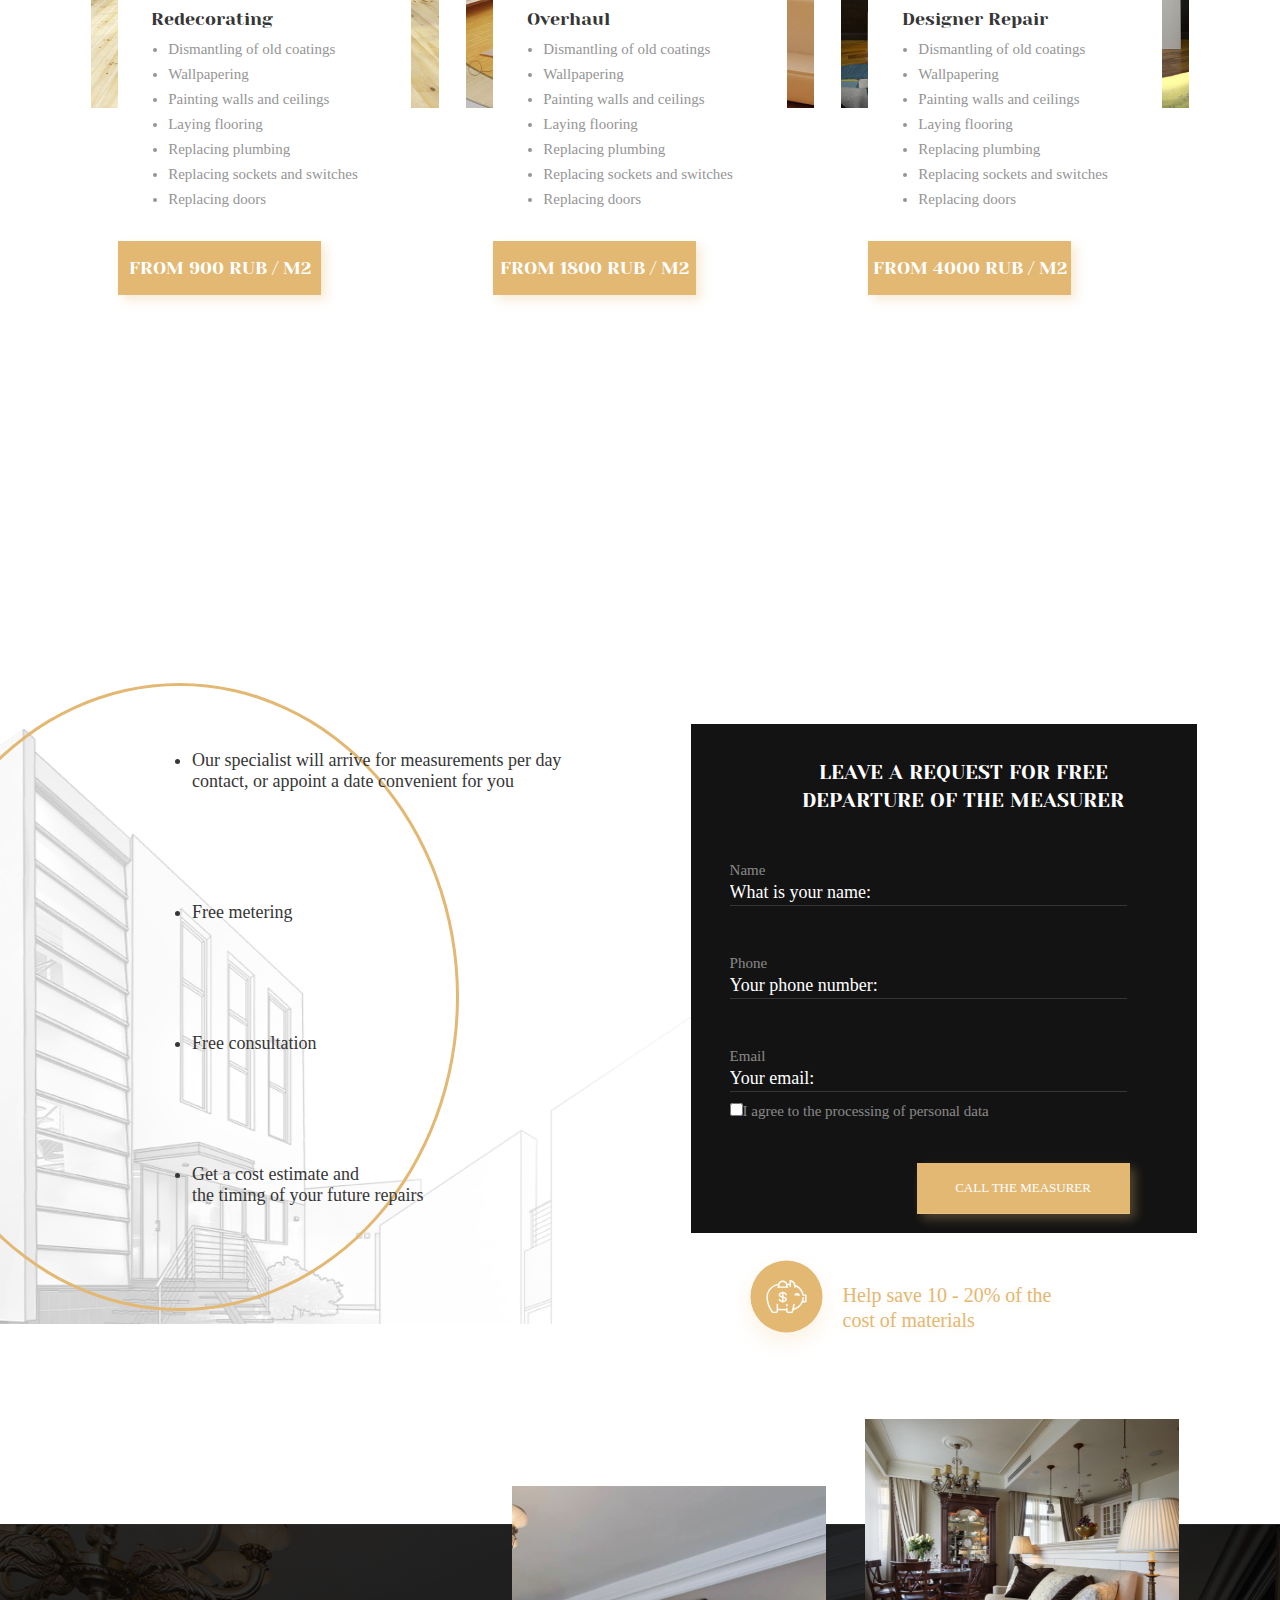
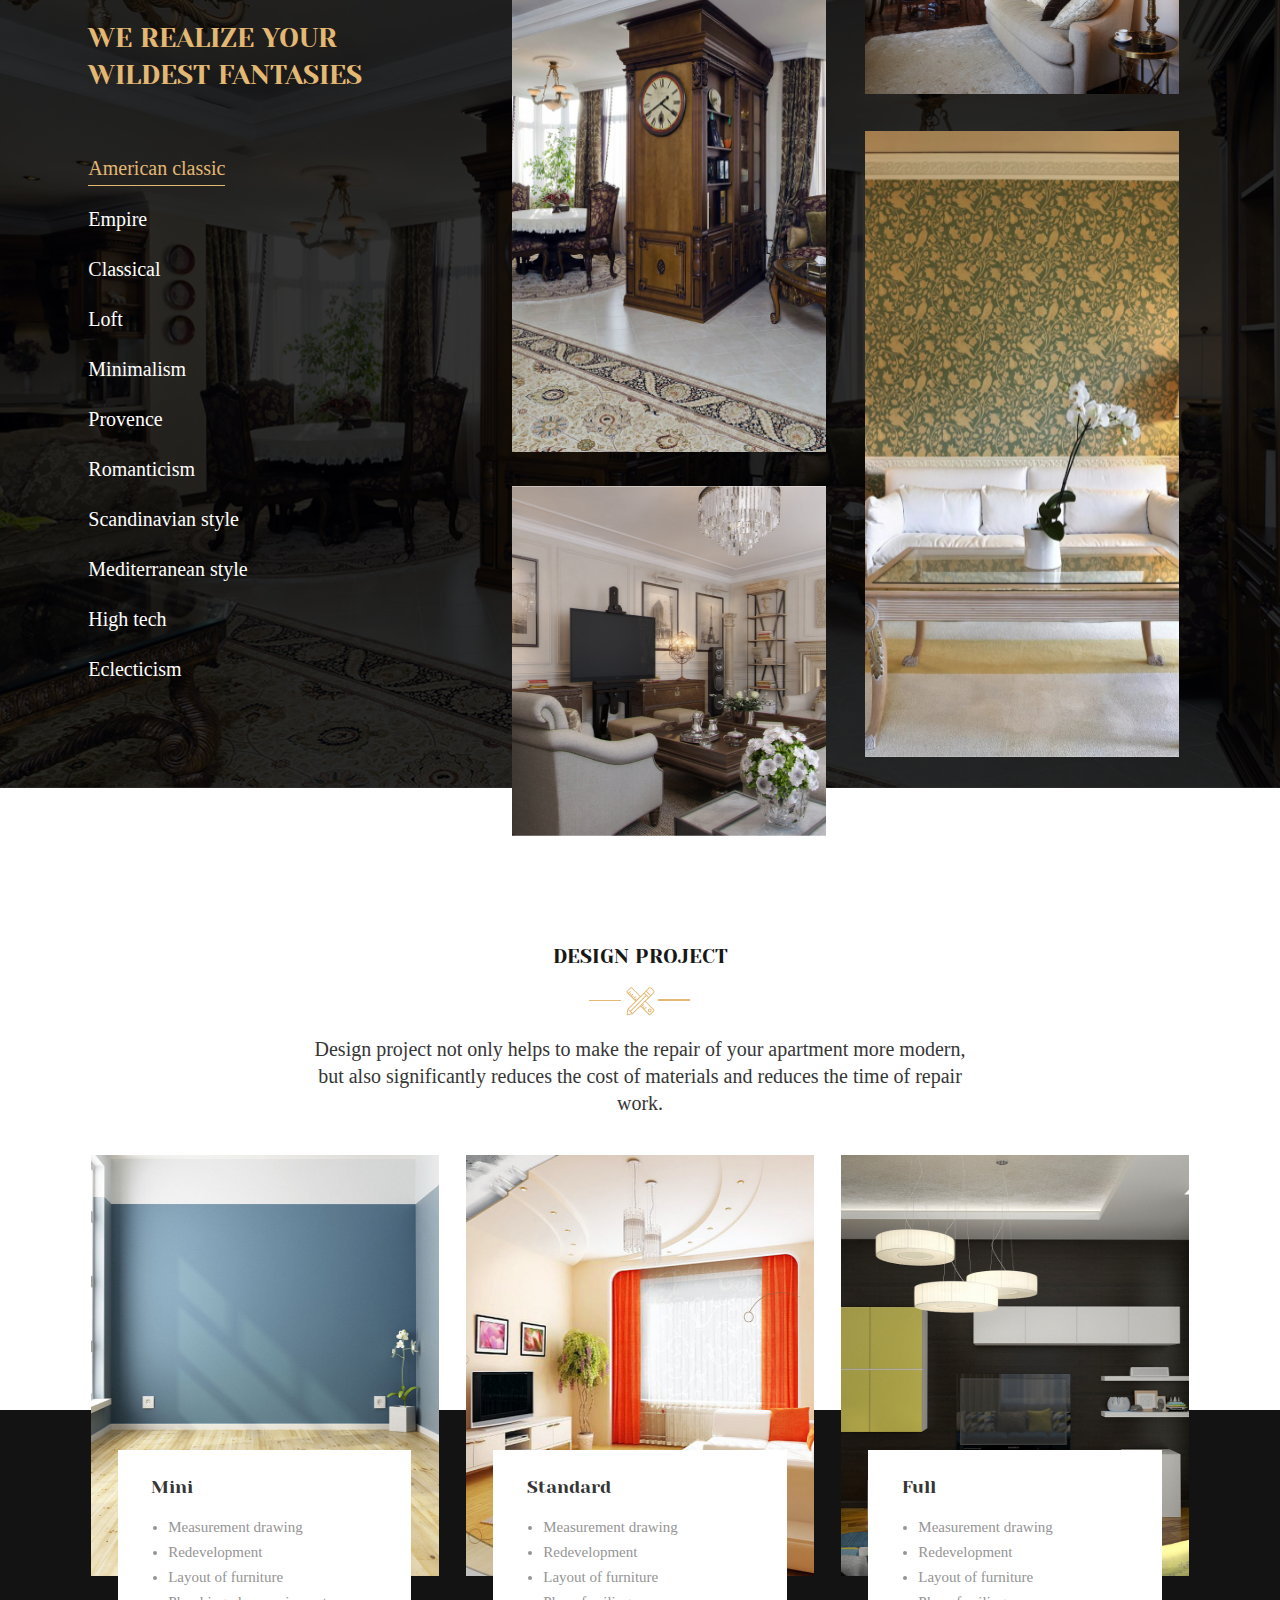
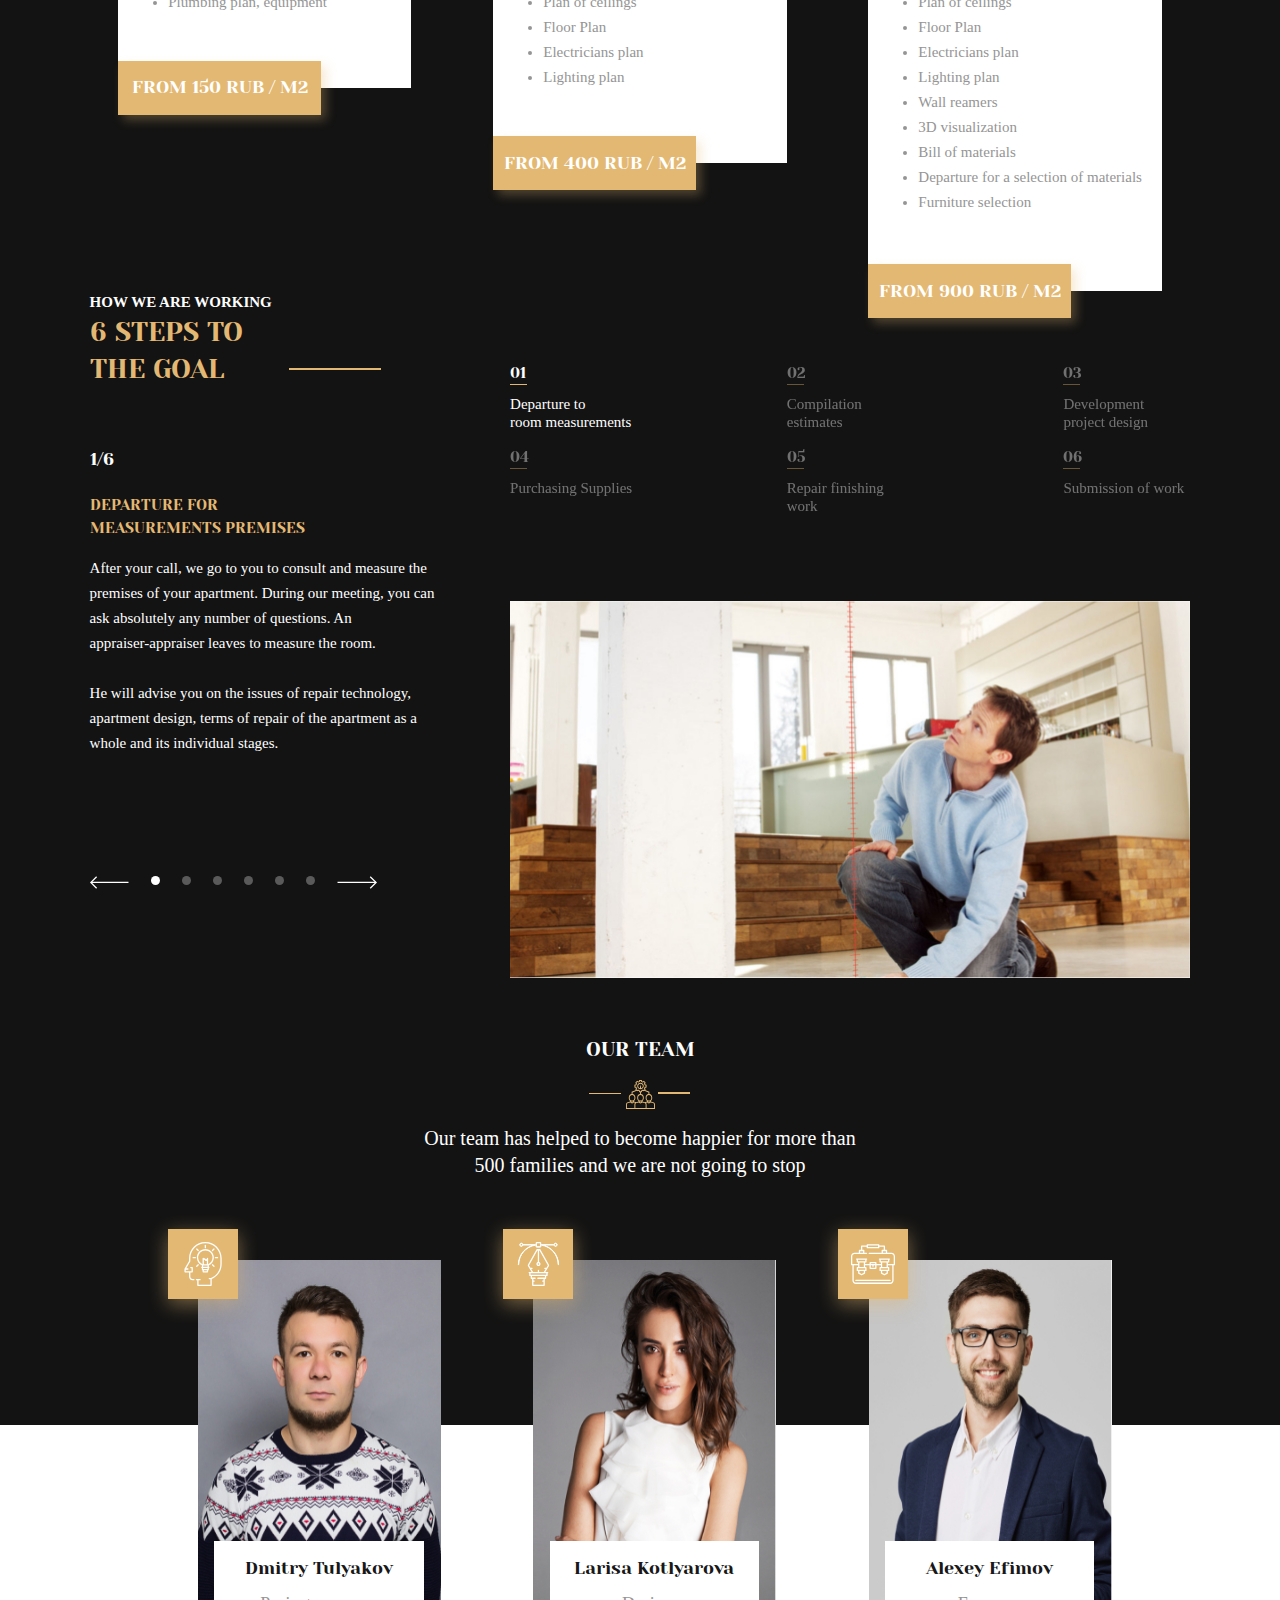
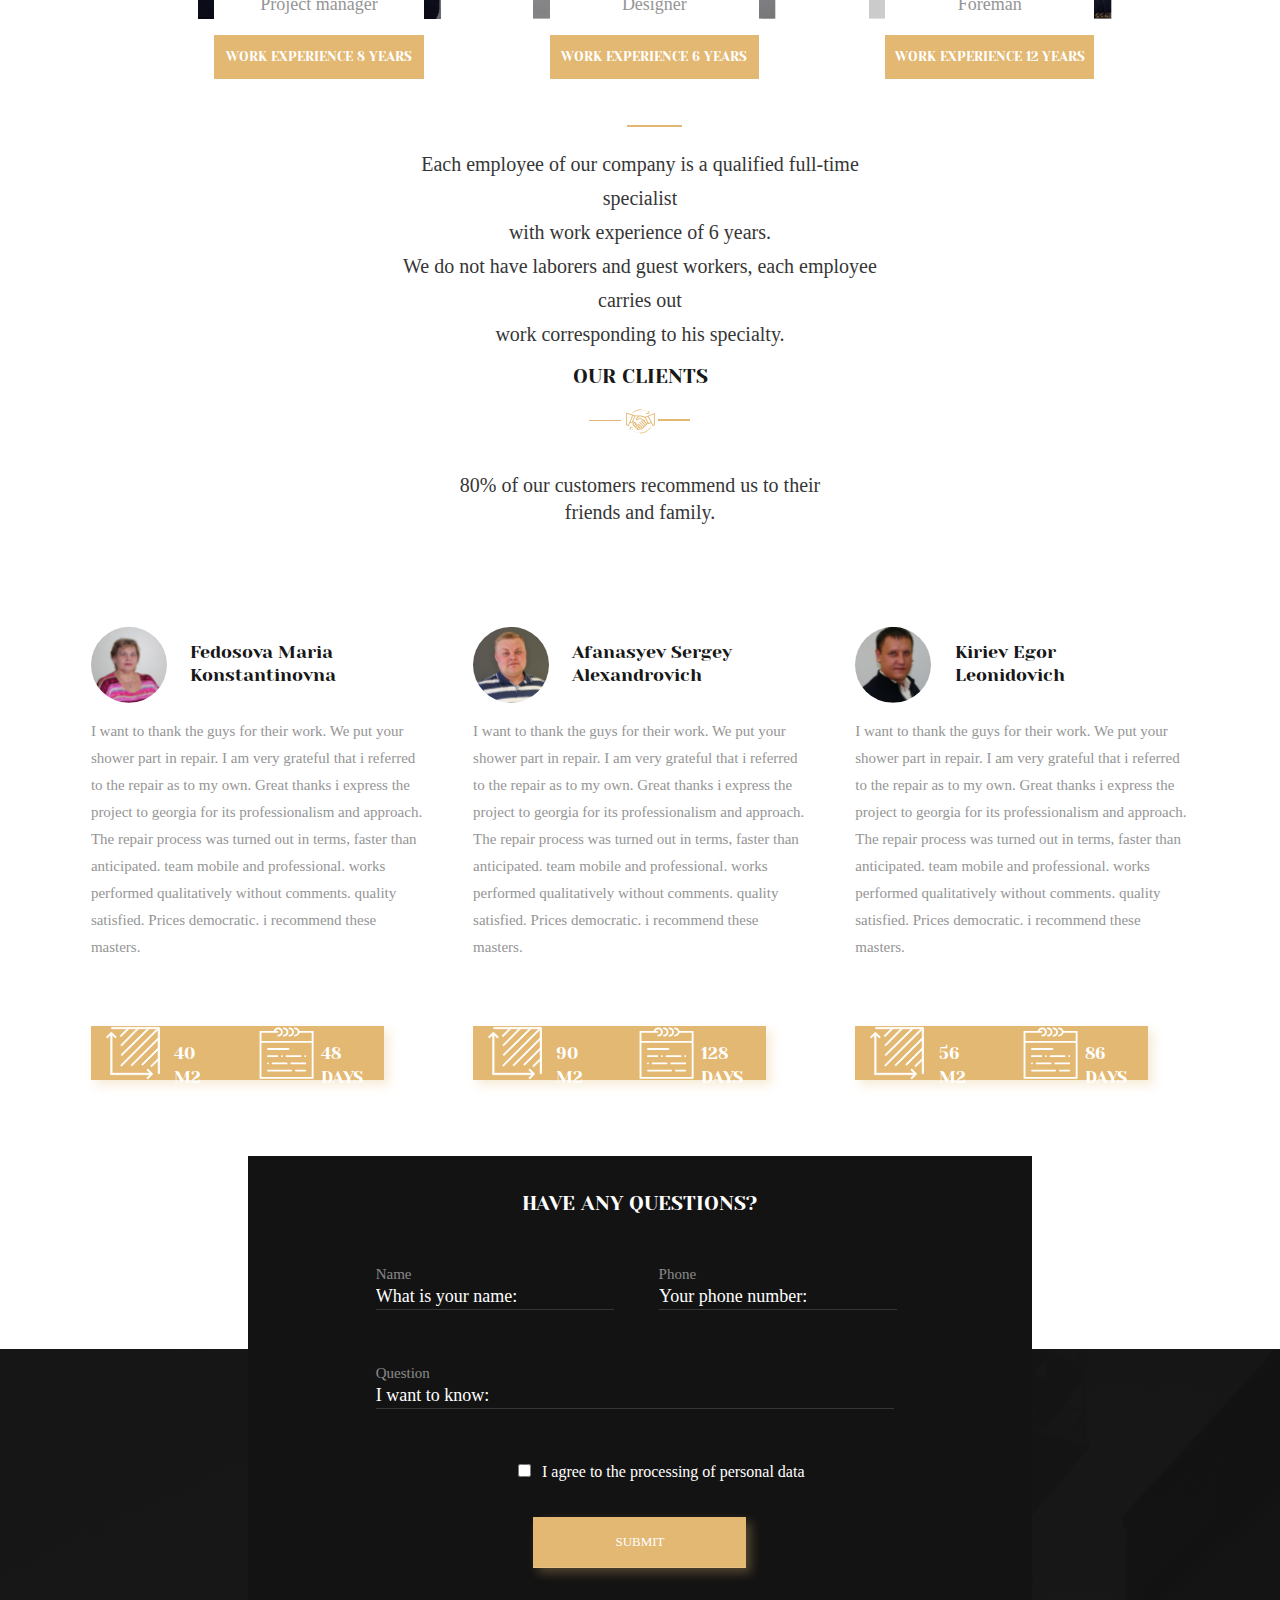
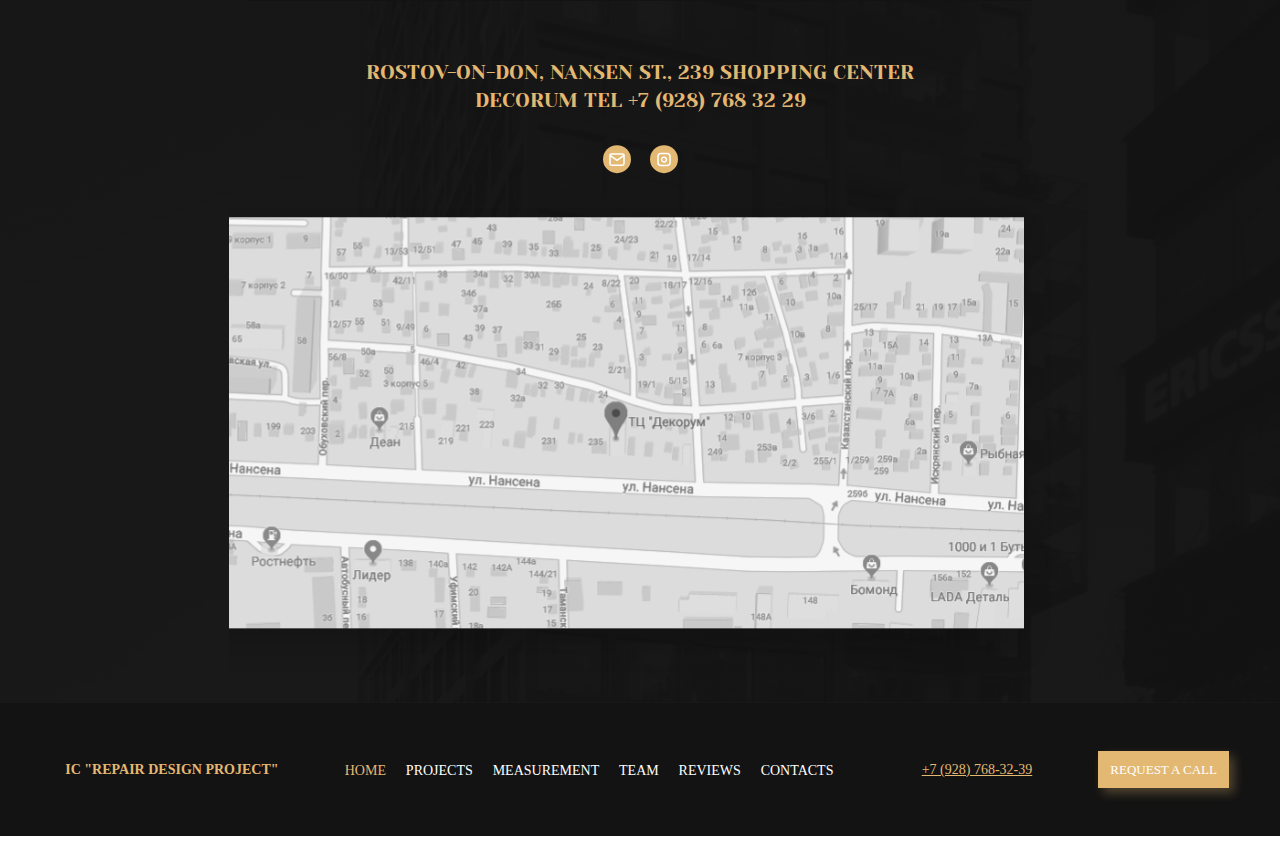
<file: projects/RepairDesignProject/test.html>
<!DOCTYPE html>
<html lang="en">
<head>
    <meta charset="UTF-8">
    <meta name="viewport" content="width=device-width, initial-scale=1.0">
    <meta http-equiv="X-UA-Compatible" content="ie=edge">
    <title>Document</title>
</head>
<body>

    <div class="wrapper">

        <iframe src="index.html"class="desktop" width="100%" height="10440" frameborder="0"></iframe>

        <button class="button-mobile_desktop">MOBILE</button>
    
        <button class="button-back"><a href="../../index.html">BACK</a></button>

    </div>    

    <style>

        body {
            margin: 0;
        }

        .wrapper-mobile {
            padding-left: calc((100% - 375px) / 2);
        }

        iframe.mobile {
            width: 375px;
            height: 11315px;
        }   

        button {
            height: 80px;
            width: 80px;
            margin: 0;
            padding: 0;

            position: fixed;
            left: 80%;

            cursor: pointer;
            color: purple;
        }
        
        button.button-mobile_desktop {            
            top: 500px;           
        }

        button.button-back {
            top: 650px;            
        }

        button.button-back a {
            box-sizing: border-box;
            padding-top: 30px;

            text-decoration: none;
            display: block;
            height: 100%;
            width: 100%;

            color: purple;
        }
    
        @media only screen and (max-width: 800px) {

            button.button-mobile_desktop {
                display: none;
            }
        }

    </style>

    <script>
    
    var wrapper = document.querySelector('.wrapper');
    var mobileButton = document.querySelector('.button-mobile_desktop');
    var iframe = document.querySelector('iframe');

    mobileButton.addEventListener('click', function() {

        if (iframe.className === 'desktop') {

            mobileButton.innerHTML = 'DESKTOP';

            wrapper.classList.add('wrapper-mobile');

            iframe.classList.remove('desktop');
            iframe.classList.add('mobile');

        } else {

            mobileButton.innerHTML = 'MOBILE';

            wrapper.classList.remove('wrapper-mobile');

            iframe.classList.remove('mobile');
            iframe.classList.add('desktop');
        }      
    });

    </script>

</body>
</html>
</file>
<file: assets/css/main.css>
header, main {
  width: 80%;
  margin: 0 auto;
}

main {
  height: 600px;
}



header {
  height: 400px;
  margin-top: 50px;

  display: flex;
  justify-content: space-evenly;
}

header .photo {
  width: 270px;
  height: 270px;
  border-radius: 50%;

  background: url('../img/photo.png') 100% 100% no-repeat;
  background-position-y: top;
}

header a {
  text-decoration: none;
  color: red;
}

.content.skills p {
  line-height: 38px;
}




.collapsible {
  background-color: #777;
  color: white;
  cursor: pointer;
  padding: 18px;
  width: 100%;
  border: none;
  text-align: left;
  outline: none;
  font-size: 25px;
}
  
.active, .collapsible:hover {
  background-color: #555;
}
  
.content {
  padding: 0 18px;
  max-height: 0;
  height: 200px;
  overflow: hidden;
  transition: max-height 0.2s ease-out;
  background-color: #f1f1f1;
}

.content.skills {
  height: 280px;
}

.content p {
  font-size: 24px;
}

.mobile_desc {
  display: none;
}










.carousel {
    position: absolute;
    top: 200%;
    left: 50%;
    width: 100%;
    height: 600px;
    text-align: center;
    transform: translate(-50%, -50%);
}
  
.items-container {
  position: relative;
  width: 100%;
  overflow: hidden;
}

.item {
  display: none;
  position: relative;
  animation: 0.5s ease-in-out;
  margin: 0 auto;
}

.item.active {
    background-color: #ffffff;
}

.active,
.next {
  display: block;
}

.next {
  position: absolute;
  top: 0;
  width: 100%;
}

.description {
  margin: 30px 20%;
  font-size: 32px;
  border: 2px solid black;
  display: flex;
  justify-content: space-between;
}

a.project-ref {
  display: block;
}

.project-info {
  padding: 10px;
}

.project-info.mobile_visible {
  display: block;
  position: absolute;
  top: 150px;
  background-color: white;
  color: black;
}

.project-development {
  text-align: left;
}

.project-development ul li {
  font-size: 25px;
}

.info-help {
  position: absolute;
  top: 300px;

  margin-top: 30px;
  border: 1px solid blue;
}

.control {
  position: absolute;
  top: 0;
  bottom: 0;
  width: 15%;
  cursor: pointer;
}

.control.left {
  left: 0;
  right: auto;
}

.control.right {
  right: 0;
  left: auto;
}

.arrow {
  display: inline-block;
  position: absolute;
  top: 50%;
  transform: translateY(-50%);
  font-size: 84px;
}

.arrow.right {
  right: 50%;
}

.to-left {
  animation-name: left;
}

.from-right {
  animation-name: right;
}

.to-right {
  animation-name: right;
  animation-direction: reverse;
}

.from-left {
  animation-name: left;
  animation-direction: reverse;
}

@keyframes left {
  from {
    left: 0;
  }
  to {
    left: -100%;
  }
}

@keyframes right {
  from {
    left: 100%;
  }
  to {
    left: 0;
  }
}
  
 @media (max-width: 760px) {
  .description {
    flex-direction: column;
    align-items: center;
  }
} 

@media (max-width: 640px) {
  .control > .arrow {
    display: none;
  }

  .project-name {
    display: none;
  }

  .description {
    border: 0;
  }
}





@media only screen and (max-width: 480px) {
  
    /*  */
  .control {
    display: none;
  }

  .items-container {
    height: 690px;
  }

  .description {
    margin: 0;
  }

  .mobile_desc {
    display: flex;
    align-items: center;
    height: 50px;
  }

  .info-help {
    top: 480px;
  }  

  /*  */
  
  

  header {
    margin-top: 75%;
    height: 250px;
  }

  header, main {
    width: 90%;
  }

  h1 {
    font-size: 28px;
  }

  .photo {
    position: absolute;
    top: 0;
  }

  .carousel {
    top: 175%;
  }

  .content {
    height: 250px;    
  }

  .items-container {
    height: 1000px;
  }

  .mobile_desc {
    display: block;
  }

  .project-info {
    display: none;
  }

  .info-help {
    position: absolute;
    top: 540px;
  }
}
</file>
<file: projects/RepairDesignProject/assets/css/main.css>
* {
  margin: 0;
  padding: 0;
}

body {
  width: 100%;
}

hr {
  border: 0;
  height: 1.5px;
  width: 32px;
  background-color: #E3B873;
}

a {
  text-decoration: none;
}

input[type=button] {
  cursor: pointer;
}

@font-face {
  font-family: "Yeseva One";
  src: local("../fonts/YesevaOne.woff2") format("woff2");
}
@font-face {
  font-family: "FuturaDemiC";
  src: local("../fonts/FuturaDemiC.woff2") format("woff2");
}
@font-face {
  font-family: "FuturaBookC";
  src: local("../fonts/FuturaBookC.woff2") format("woff2");
}
@font-face {
  font-family: "Proxima Nova";
  src: local("../fonts/ProximaNova-Regular.woff2") format("woff2");
}
@font-face {
  font-family: "FuturaMediumC";
  src: local("../fonts/FuturaMediumC.woff2") format("woff2");
}
header {
  height: 83px;
  width: 100%;
  background-color: #131313;
  padding-left: 5.1%;
  padding-right: 4%;
  box-sizing: border-box;
  display: flex;
  justify-content: space-between;
  align-items: center;
}
header h1 {
  font-family: "FuturaDemiC";
  display: inline;
  font-size: 14px;
  line-height: 16px;
  color: #E3B873;
  text-transform: uppercase;
}
@media only screen and (max-width: 400px) {
  header h1 {
    font-size: 12px;
    line-height: 14px;
  }
}
header p {
  flex-grow: 0.1;
  font-family: "FuturaDemiC";
  font-size: 14px;
  line-height: 16px;
  text-align: right;
  text-decoration-line: underline;
  color: #E3B873;
}
@media only screen and (max-width: 650px) {
  header p {
    color: #FFFFFF;
    text-decoration-line: none;
  }
}
@media only screen and (max-width: 400px) {
  header p {
    font-size: 12px;
    line-height: 14px;
  }
}
header input {
  height: 37px;
  width: 11.2%;
  min-width: 115px;
  font-family: "FuturaDemiC";
  font-size: 13px;
  line-height: 15px;
  text-align: center;
  text-transform: uppercase;
  background-color: #E3B873;
  box-shadow: 5px 5px 10px rgba(227, 184, 115, 0.3);
  color: #FFFFFF;
  border: 0;
}
header input:hover {
  background: indianred;
  transform: scale(1.2);
}
@media only screen and (max-width: 650px) {
  header input {
    display: none;
  }
}
header .navbar {
  width: 42%;
}
@media only screen and (max-width: 1200px) {
  header .navbar {
    width: 45%;
  }
}
@media only screen and (max-width: 950px) {
  header .navbar {
    display: none;
  }
}
header .navbar ul {
  list-style-type: none;
  display: flex;
  justify-content: space-between;
}
header ul li a {
  font-family: "FuturaDemiC";
  font-size: 14px;
  line-height: 16px;
  color: #FFFFFF;
}
header ul li a.active {
  color: #E3B873;
}
header ul li a:hover {
  color: red;
}
@media only screen and (max-width: 1200px) {
  header {
    padding: 0;
  }
}
@media only screen and (max-width: 950px) {
  header {
    justify-content: space-around;
  }
}

footer {
  height: 133px;
  width: 100%;
  background-color: #131313;
  padding-left: 5.1%;
  padding-right: 4%;
  box-sizing: border-box;
  display: flex;
  justify-content: space-between;
  align-items: center;
}
footer h1 {
  font-family: "FuturaDemiC";
  display: inline;
  font-size: 14px;
  line-height: 16px;
  color: #E3B873;
  text-transform: uppercase;
}
@media only screen and (max-width: 400px) {
  footer h1 {
    font-size: 12px;
    line-height: 14px;
  }
}
footer p {
  flex-grow: 0.1;
  font-family: "FuturaDemiC";
  font-size: 14px;
  line-height: 16px;
  text-align: right;
  text-decoration-line: underline;
  color: #E3B873;
}
@media only screen and (max-width: 650px) {
  footer p {
    color: #FFFFFF;
    text-decoration-line: none;
  }
}
@media only screen and (max-width: 400px) {
  footer p {
    font-size: 12px;
    line-height: 14px;
  }
}
footer input {
  height: 37px;
  width: 11.2%;
  min-width: 115px;
  font-family: "FuturaDemiC";
  font-size: 13px;
  line-height: 15px;
  text-align: center;
  text-transform: uppercase;
  background-color: #E3B873;
  box-shadow: 5px 5px 10px rgba(227, 184, 115, 0.3);
  color: #FFFFFF;
  border: 0;
}
footer input:hover {
  background: indianred;
  transform: scale(1.2);
}
@media only screen and (max-width: 650px) {
  footer input {
    display: none;
  }
}
footer .navbar {
  width: 42%;
}
@media only screen and (max-width: 1200px) {
  footer .navbar {
    width: 45%;
  }
}
@media only screen and (max-width: 950px) {
  footer .navbar {
    display: none;
  }
}
footer .navbar ul {
  list-style-type: none;
  display: flex;
  justify-content: space-between;
}
footer ul li a {
  font-family: "FuturaDemiC";
  font-size: 14px;
  line-height: 16px;
  color: #FFFFFF;
}
footer ul li a.active {
  color: #E3B873;
}
footer ul li a:hover {
  color: red;
}
@media only screen and (max-width: 1200px) {
  footer {
    padding: 0;
  }
}
@media only screen and (max-width: 950px) {
  footer {
    justify-content: space-around;
  }
}
@media only screen and (max-width: 650px) {
  footer {
    display: none;
  }
}

.first_page {
  width: 100%;
  height: 707px;
  display: flex;
}
.first_page .instagram {
  height: 100%;
  width: 82px;
  display: inline-block;
  background-color: #131313;
}
@media only screen and (max-width: 800px) {
  .first_page .instagram {
    display: none;
  }
}
.first_page .instagram a {
  margin: 252px 0px 0px -35px;
  display: block;
  height: 82px;
  width: 100%;
  text-decoration: none;
  font-family: "FuturaDemiC";
  font-size: 14px;
  line-height: 16px;
  color: #E3B873;
  transform: rotate(90deg);
}
.first_page .instagram hr {
  transform: rotate(90deg);
  width: 50px;
  height: 1.5px;
  margin: 36px 0px 0px 13px;
}
.first_page .interactive--scroll {
  height: 97px;
  width: 17.6%;
  position: absolute;
  display: flex;
  justify-content: center;
  align-items: center;
  top: 741.5px;
  background-color: #131313;
}
.first_page .interactive--scroll p {
  margin-right: 15px;
  font-family: "Yeseva One";
  font-style: normal;
  font-weight: normal;
  font-size: 14px;
  line-height: 19px;
  text-transform: uppercase;
  color: #FFFFFF;
}
.first_page .interactive--scroll img {
  width: 11.7%;
}
@media only screen and (max-width: 800px) {
  .first_page .interactive--scroll {
    display: none;
  }
}

.first_page .main_first_page {
  height: 100%;
  width: calc(100% - 82px);
  background: linear-gradient(rgba(0, 0, 0, 0.7), rgba(0, 0, 0, 0.7)), url("../img/image 4.3.jpg") 100% 100% no-repeat;
  background-size: cover;
}
@media only screen and (max-width: 800px) {
  .first_page .main_first_page {
    width: 100%;
  }
}
.first_page .main_first_page h1 {
  margin-top: 155px;
  margin-left: 60px;
  height: 105px;
  width: 40%;
  font-family: "Yeseva One";
  font-style: normal;
  font-weight: normal;
  font-size: 40px;
  line-height: 53px;
  text-transform: uppercase;
  color: #FFFFFF;
}
@media only screen and (max-width: 1000px) {
  .first_page .main_first_page h1 {
    width: 65%;
  }
}
@media only screen and (max-width: 800px) {
  .first_page .main_first_page h1 {
    font-size: 30px;
    margin-left: 40px;
    width: 75%;
  }
}
@media only screen and (max-width: 650px) {
  .first_page .main_first_page h1 {
    margin-left: 20px;
    font-size: 27px;
    width: 90%;
  }
}
@media only screen and (max-width: 400px) {
  .first_page .main_first_page h1 {
    font-size: 23px;
    width: 90%;
  }
}
.first_page .main_first_page h1 span {
  font-family: "Yeseva One";
  font-style: normal;
  font-weight: normal;
  font-size: 40px;
  line-height: 53px;
  color: #E3B873;
}
@media only screen and (max-width: 1000px) {
  .first_page .main_first_page h1 span {
    width: 65%;
  }
}
@media only screen and (max-width: 800px) {
  .first_page .main_first_page h1 span {
    font-size: 30px;
    width: 75%;
  }
}
@media only screen and (max-width: 650px) {
  .first_page .main_first_page h1 span {
    font-size: 27px;
    width: 90%;
  }
}
@media only screen and (max-width: 400px) {
  .first_page .main_first_page h1 span {
    font-size: 23px;
    width: 90%;
  }
}
.first_page .main_first_page p {
  margin-top: 55px;
  margin-left: 60px;
  width: 35%;
  font-family: "FuturaBookC";
  font-size: 22px;
  line-height: 30px;
  color: #FFFFFF;
}
@media only screen and (max-width: 800px) {
  .first_page .main_first_page p {
    margin-left: 40px;
    margin-top: 25px;
    width: 70%;
  }
}
@media only screen and (max-width: 650px) {
  .first_page .main_first_page p {
    margin-left: 20px;
    width: 80%;
  }
}
.first_page .main_first_page input {
  height: 51px;
  width: 207px;
  margin-left: 4.4%;
  margin-top: 41px;
  background: #E3B873;
  color: #FFFFFF;
  font-family: "FuturaDemiC";
  font-size: 13px;
  line-height: 15px;
  text-align: center;
  box-shadow: 0px 5px 15px rgba(227, 184, 115, 0.3);
  border: 0;
  border-radius: 2px;
}
.first_page .main_first_page input.dis-active-button {
  background: initial;
  border: 1px solid #FFFFFF;
  border-radius: 2px;
  box-shadow: none;
}
.first_page .main_first_page input.dis-active-button:hover {
  transform: scale(1.2);
  background: initial;
  border: 1px solid red;
}
.first_page .main_first_page input:hover {
  transform: scale(1.2);
  background: indianred;
}
@media only screen and (max-width: 800px) {
  .first_page .main_first_page input {
    width: 50%;
  }
  .first_page .main_first_page input:hover, .first_page .main_first_page input.dis-active-button:hover {
    transform: none;
  }
}
@media only screen and (max-width: 650px) {
  .first_page .main_first_page input {
    width: 60%;
  }
}
@media only screen and (max-width: 550px) {
  .first_page .main_first_page input {
    width: 80%;
  }
}
@media only screen and (max-width: 400px) {
  .first_page .main_first_page input {
    width: 90%;
  }
}

.second_block {
  width: 100%;
  height: 1074px;
  background-color: #131313;
}
.second_block .wrapper {
  display: flex;
}
@media only screen and (max-width: 800px) {
  .second_block .wrapper {
    display: block;
  }
}
.second_block .completed_projects {
  height: 657.3px;
  width: 41.1%;
  padding-left: 7%;
}
.second_block .completed_projects h2 {
  display: inline-block;
  margin-top: 180px;
  font-family: "Yeseva One";
  font-style: normal;
  font-weight: normal;
  font-size: 27px;
  line-height: 37px;
  letter-spacing: -0.07em;
  text-transform: uppercase;
  color: #E3B873;
}
@media only screen and (max-width: 800px) {
  .second_block .completed_projects h2 {
    margin-top: 40px;
    margin-left: calc((100% - 152px) / 2);
  }
}
.second_block .completed_projects > hr {
  display: inline-block;
  width: 92px;
  position: relative;
  bottom: 8px;
}
@media only screen and (max-width: 800px) {
  .second_block .completed_projects > hr {
    display: none;
  }
}
.second_block .completed_projects p {
  margin-top: 34px;
  font-family: "FuturaBookC";
  font-size: 18px;
  line-height: 29px;
  color: #FFFFFF;
}
@media only screen and (max-width: 800px) {
  .second_block .completed_projects p {
    width: 95%;
    height: 79.6px;
    margin-top: 35px;
    margin-left: calc((100% - 95%) / 2);
    font-size: 17px;
    line-height: 158.48%;
  }
}
@media only screen and (max-width: 650px) {
  .second_block .completed_projects p {
    font-size: 17px;
  }
}
@media only screen and (max-width: 500px) {
  .second_block .completed_projects p {
    font-size: 15px;
  }
}
@media only screen and (max-width: 400px) {
  .second_block .completed_projects p {
    font-size: 14px;
  }
}
.second_block .completed_projects .info_list {
  height: 195px;
  width: 100%;
  margin-top: 40px;
  display: flex;
  flex-wrap: wrap;
}
.second_block .completed_projects .info_list .box {
  height: 40%;
  width: 40%;
}
.second_block .completed_projects .info_list .box h3 {
  font-family: "Yeseva One";
  font-style: normal;
  font-weight: normal;
  font-size: 18px;
  line-height: 25px;
  text-transform: uppercase;
  color: #E3B873;
}
.second_block .completed_projects .info_list .box p {
  margin-top: 10px;
  font-family: "FuturaBookC";
  font-size: 15px;
  line-height: 20px;
  color: #FFFFFF;
}
@media only screen and (max-width: 800px) {
  .second_block .completed_projects .info_list .box p {
    margin-left: 0;
  }
}
@media only screen and (max-width: 800px) {
  .second_block .completed_projects .info_list {
    justify-content: space-around;
  }
}
.second_block .completed_projects .mobile_slider {
  display: none;
}
@media only screen and (max-width: 800px) {
  .second_block .completed_projects .mobile_slider {
    display: block;
    height: 241.5px;
    width: 100%;
  }
  .second_block .completed_projects .mobile_slider img {
    margin-left: calc((100% - 340px) / 2);
  }
  .second_block .completed_projects .mobile_slider img.left {
    position: absolute;
    margin: 0;
    top: 1360px;
    left: 30%;
  }
}
@media only screen and (max-width: 800px) and (max-width: 650px) {
  .second_block .completed_projects .mobile_slider img.left {
    left: 25%;
  }
}
@media only screen and (max-width: 800px) and (max-width: 550px) {
  .second_block .completed_projects .mobile_slider img.left {
    left: 21%;
  }
}
@media only screen and (max-width: 800px) and (max-width: 450px) {
  .second_block .completed_projects .mobile_slider img.left {
    left: 14%;
  }
}
@media only screen and (max-width: 800px) and (max-width: 400px) {
  .second_block .completed_projects .mobile_slider img.left {
    left: 10%;
  }
}
@media only screen and (max-width: 800px) {
  .second_block .completed_projects .mobile_slider img.right {
    position: absolute;
    margin: 0;
    top: 1360px;
    left: 66%;
  }
}
@media only screen and (max-width: 800px) and (max-width: 650px) {
  .second_block .completed_projects .mobile_slider img.right {
    left: 70%;
  }
}
@media only screen and (max-width: 800px) and (max-width: 550px) {
  .second_block .completed_projects .mobile_slider img.right {
    left: 74%;
  }
}
@media only screen and (max-width: 800px) and (max-width: 450px) {
  .second_block .completed_projects .mobile_slider img.right {
    left: 78%;
  }
}
@media only screen and (max-width: 800px) and (max-width: 400px) {
  .second_block .completed_projects .mobile_slider img.right {
    left: 82%;
  }
}
.second_block .completed_projects .interactive_arrows {
  height: 13.3px;
  width: 287px;
  display: flex;
  justify-content: space-between;
  width: 195px;
  margin-top: 36px;
}
.second_block .completed_projects .interactive_arrows .interactive_circle {
  height: 9.6px;
  width: 9.6px;
  border-radius: 100%;
  background-color: #FFFFFF;
  opacity: 0.3;
}
.second_block .completed_projects .interactive_arrows .interactive_circle.active {
  opacity: 1;
}
@media only screen and (max-width: 800px) {
  .second_block .completed_projects .interactive_arrows {
    display: none;
  }
}
@media only screen and (max-width: 800px) {
  .second_block .completed_projects {
    width: 100%;
    padding: 0;
  }
}
.second_block .slider_with_nav {
  width: 58.9%;
  height: 657.3px;
}
.second_block .slider_with_nav nav {
  height: 24px;
  width: 73.4%;
  margin-top: 107px;
  background-color: #131313;
}
.second_block .slider_with_nav nav ul {
  height: 100%;
  list-style-type: none;
  display: flex;
  justify-content: space-between;
}
.second_block .slider_with_nav nav ul li {
  font-family: "Yeseva One";
  font-style: normal;
  font-weight: normal;
  font-size: 14px;
  line-height: 19px;
  text-transform: uppercase;
  color: rgba(255, 255, 255, 0.3);
}
.second_block .slider_with_nav nav ul li.active {
  color: #E3B873;
  border-bottom: 1px solid #E3B873;
}
@media only screen and (max-width: 1000px) {
  .second_block .slider_with_nav nav ul li {
    font-size: 12px;
  }
}
@media only screen and (max-width: 1200px) {
  .second_block .slider_with_nav nav {
    width: 90%;
  }
}
@media only screen and (max-width: 1000px) {
  .second_block .slider_with_nav nav {
    width: 97%;
  }
}
.second_block .slider_with_nav .slider {
  height: 482.4px;
  width: 100%;
  margin-top: 45px;
  display: flex;
  overflow: hidden;
}
.second_block .slider_with_nav .slider img {
  height: 564px;
  width: 679px;
  object-fit: none;
}
.second_block .slider_with_nav .slider img.first {
  margin-right: 20px;
}
@media only screen and (max-width: 1200px) {
  .second_block .slider_with_nav .slider img.first {
    width: 84%;
  }
}
.second_block .slider_with_nav .slider img.second {
  height: 483px;
}
.second_block .slider_with_nav .slider img.button {
  height: 54.7px;
  width: 54.7px;
  position: absolute;
  top: 1170px;
  left: 93%;
}
@media only screen and (max-width: 800px) {
  .second_block .slider_with_nav {
    display: none;
  }
}
.second_block .name--with--logo {
  width: 257px;
  height: 68.8px;
  margin: 0px auto;
  padding-top: 100px;
}
.second_block .name--with--logo h3 {
  font-family: "Yeseva One";
  font-style: normal;
  font-weight: normal;
  font-size: 20px;
  line-height: 28px;
  text-align: center;
  text-transform: uppercase;
  color: #181818;
}
.second_block .name--with--logo img {
  height: 29px;
  width: 29px;
  margin-top: 13px;
  margin-left: calc((100% - 28px) / 2.0 );
}
.second_block .name--with--logo hr {
  position: relative;
}
.second_block .name--with--logo hr.first {
  left: 30%;
  top: 29px;
}
.second_block .name--with--logo hr.second {
  left: 57%;
  top: 27px;
}
@media only screen and (max-width: 800px) {
  .second_block .name--with--logo h3 {
    font-size: 22px;
  }
}
.second_block .name--with--logo h3 {
  color: #FFFFFF;
}

.youtube_video {
  width: 56.7%;
  height: 434px;
  position: absolute;
  z-index: 1;
  top: 1647px;
  left: 21.65%;
  background-color: aqua;
}
.youtube_video iframe {
  width: 100%;
  height: 100%;
}
@media only screen and (max-width: 1100px) {
  .youtube_video {
    width: 75%;
    left: 12.5%;
  }
}
@media only screen and (max-width: 800px) {
  .youtube_video {
    width: 95%;
    left: 2.5%;
  }
}

.request_block {
  width: 100%;
  height: 643px;
  background-color: #FFFFFF;
}
.request_block hr {
  width: 55px;
  margin: 279.5px auto 34px;
}
.request_block p {
  width: 48.5%;
  height: 225px;
  margin: 0 auto;
  font-family: "FuturaBookC";
  font-size: 20px;
  line-height: 34px;
  text-align: center;
  color: #363636;
}
@media only screen and (max-width: 1200px) {
  .request_block p {
    height: 300px;
  }
}
@media only screen and (max-width: 1000px) {
  .request_block p {
    height: 350px;
    font-size: 18px;
  }
}
@media only screen and (max-width: 800px) {
  .request_block p {
    width: 70%;
    height: 300px;
  }
}
@media only screen and (max-width: 650px) {
  .request_block p {
    width: 90%;
    font-size: 17px;
  }
}
@media only screen and (max-width: 400px) {
  .request_block p {
    font-size: 14px;
  }
}
.request_block .form_group {
  height: 51px;
  width: 769px;
  margin: 75px auto 0px;
}
.request_block .form_group label {
  position: relative;
  bottom: 28px;
  font-family: "FuturaBookC";
  font-size: 15px;
  line-height: 20px;
  color: rgba(54, 54, 54, 0.5);
}
.request_block .form_group label[for=phone] {
  margin-left: 253px;
}
.request_block .form_group input {
  border: 0;
  height: 25px;
  width: 230px;
  margin-top: 25px;
  font-family: "FuturaBookC";
  font-size: 18px;
  line-height: 24px;
  border-bottom: 1px solid rgba(54, 54, 54, 0.3);
  color: #363636;
}
.request_block .form_group input::placeholder {
  color: #363636;
}
.request_block .form_group input[type=text] {
  margin-left: -335px;
}
.request_block .form_group input[type=tel] {
  margin-left: 58px;
}
.request_block .form_group input[type=button] {
  height: 51px;
  width: 200px;
  margin: 0;
  position: relative;
  bottom: 13px;
  left: 43px;
  background-color: #E3B873;
  border: 0;
  border-radius: 2px;
  font-family: "FuturaDemiC";
  font-size: 15px;
  line-height: 26px;
  /* identical to box height */
  text-align: center;
  text-transform: uppercase;
  color: #FFFFFF;
}
@media only screen and (max-width: 800px) {
  .request_block .form_group {
    height: 300px;
    width: 60%;
    margin-top: 0;
    background-color: #131313;
  }
  .request_block .form_group h3 {
    margin-top: 34.4px;
    margin-bottom: 45.8px;
    font-family: "Yeseva One";
    font-style: normal;
    font-weight: normal;
    font-size: 20px;
    line-height: 28px;
    text-align: center;
    text-transform: uppercase;
    color: #FFFFFF;
  }
  .request_block .form_group label {
    display: block;
    font-family: "FuturaBookC";
    font-size: 15px;
    line-height: 20px;
    color: rgba(255, 255, 255, 0.5);
  }
  .request_block .form_group label.checkbox {
    display: initial;
  }
  .request_block .form_group input {
    display: block;
    margin-bottom: 10%;
    width: 85%;
    background: initial;
    border: 0;
    font-family: "FuturaMediumC";
    font-size: 18px;
    line-height: 25px;
    color: #FFFFFF;
    border-bottom: solid 1px rgba(255, 255, 255, 0.15);
  }
  .request_block .form_group input#email {
    margin-bottom: 2%;
  }
  .request_block .form_group input[type=checkbox] {
    display: initial;
    width: initial;
  }
  .request_block .form_group input[type=button] {
    height: 51px;
    width: 213px;
    margin: 0 0 0 40%;
    background: #E3B873;
    box-shadow: 5px 5px 10px rgba(227, 184, 115, 0.3);
    font-family: "FuturaDemiC";
    font-size: 13px;
    line-height: 18px;
    text-align: center;
    text-transform: uppercase;
    color: #FFFFFF;
  }
  .request_block .form_group input::placeholder {
    color: #FFFFFF;
  }
  .request_block .form_group label, .request_block .form_group input {
    position: static;
  }
  .request_block .form_group label[for=name] {
    margin-left: 8%;
    padding-top: 44px;
    height: 44px;
    box-sizing: border-box;
  }
  .request_block .form_group label[for=phone] {
    position: relative;
    top: 76px;
    right: 210px;
  }
}
@media only screen and (max-width: 800px) and (max-width: 450px) {
  .request_block .form_group label[for=phone] {
    right: 219px;
  }
}
@media only screen and (max-width: 800px) {
  .request_block .form_group input#name {
    margin: 0 auto 50px;
  }
}
@media only screen and (max-width: 800px) {
  .request_block .form_group input[type=tel] {
    margin: 0 auto 50px;
  }
}
@media only screen and (max-width: 800px) {
  .request_block .form_group input[type=button] {
    position: static;
    width: 40%;
    margin: 0 auto;
  }
}
@media only screen and (max-width: 800px) and (max-width: 650px) {
  .request_block .form_group input[type=button] {
    width: 50%;
  }
}
@media only screen and (max-width: 800px) and (max-width: 450px) {
  .request_block .form_group input[type=button] {
    width: 90%;
  }
}
@media only screen and (max-width: 650px) {
  .request_block .form_group {
    width: 80%;
  }
}
@media only screen and (max-width: 550px) {
  .request_block .form_group {
    width: 90%;
  }
}
@media only screen and (max-width: 450px) {
  .request_block .form_group {
    width: 100%;
  }
  .request_block .form_group input[type=button] {
    position: relative;
    top: 60px;
    left: 0%;
    font-size: 15px;
  }
}
.request_block .checkbox {
  height: 18px;
  width: 285.6px;
  margin: 40px auto 0;
}
.request_block .checkbox input {
  background-color: #E3B873;
}
.request_block .checkbox label {
  margin-left: 10px;
  font-family: "FuturaBookC";
  font-size: 16px;
  line-height: 22px;
  color: #181818;
}
@media only screen and (max-width: 800px) {
  .request_block .checkbox {
    position: relative;
    bottom: 160px;
    right: 5%;
  }
  .request_block .checkbox label {
    color: white;
  }
}
@media only screen and (max-width: 450px) {
  .request_block {
    background-color: #131313;
    position: relative;
    bottom: 280px;
  }
  .request_block > p {
    padding-top: 280px;
    color: #FFFFFF;
    font-size: 14px;
  }
  .request_block > hr {
    position: relative;
    top: 280px;
  }
}

.repair_types {
  width: 100%;
  height: 847px;
  background-color: #FFFFFF;
}
.repair_types .name--with--logo {
  width: 257px;
  height: 68.8px;
  margin: 0px auto;
  padding-top: 0;
}
.repair_types .name--with--logo h3 {
  font-family: "Yeseva One";
  font-style: normal;
  font-weight: normal;
  font-size: 20px;
  line-height: 28px;
  text-align: center;
  text-transform: uppercase;
  color: #181818;
}
.repair_types .name--with--logo img {
  height: 29px;
  width: 29px;
  margin-top: 13px;
  margin-left: calc((100% - 28px) / 2.0 );
}
.repair_types .name--with--logo hr {
  position: relative;
}
.repair_types .name--with--logo hr.first {
  left: 30%;
  top: 29px;
}
.repair_types .name--with--logo hr.second {
  left: 57%;
  top: 27px;
}
@media only screen and (max-width: 800px) {
  .repair_types .name--with--logo h3 {
    font-size: 22px;
  }
}
.repair_types .three--columns {
  display: flex;
  justify-content: space-between;
  width: 85.8%;
  height: 608px;
  margin: 32px auto 0px;
}
.repair_types .three--columns .column {
  height: 100%;
  width: 31.7%;
}
.repair_types .three--columns .column img {
  width: 100%;
  height: 421px;
}
.repair_types .three--columns .column input {
  height: 54px;
  width: 58.1%;
  min-width: 200px;
  position: relative;
  z-index: 1;
  bottom: 157px;
  left: calc( (100% - 84.2% ) / 2.0 );
  background-color: #E3B873;
  box-shadow: 5px 5px 10px rgba(227, 184, 115, 0.3);
  color: #FFFFFF;
  border: 0;
  font-family: "Yeseva One";
  font-style: normal;
  font-weight: normal;
  font-size: 18px;
  line-height: 25px;
  text-transform: uppercase;
  color: #FFFFFF;
}
.repair_types .three--columns .column .block--list {
  width: 84.2%;
  width: 84.2%;
  background-color: #FFFFFF;
  position: relative;
  bottom: 130px;
  left: calc( (100% - 84.2% ) / 2.0 );
}
.repair_types .three--columns .column .block--list h3 {
  padding-top: 25px;
  margin-left: 11.3%;
  margin-bottom: 5px;
  font-family: "Yeseva One";
  font-style: normal;
  font-weight: normal;
  font-size: 18px;
  line-height: 25px;
  color: #363636;
}
.repair_types .three--columns .column .block--list ul {
  padding-left: 17%;
}
.repair_types .three--columns .column .block--list ul li {
  font-family: "FuturaBookC";
  font-size: 15px;
  line-height: 25px;
  color: #959595;
}
@media only screen and (max-width: 1000px) {
  .repair_types .three--columns {
    width: 100%;
  }
}
@media only screen and (max-width: 800px) {
  .repair_types .three--columns {
    justify-content: initial;
  }
  .repair_types .three--columns .column {
    width: 33.4%;
  }
}
@media only screen and (max-width: 750px) {
  .repair_types .three--columns {
    flex-direction: column;
  }
  .repair_types .three--columns .column {
    width: 65%;
    margin: 0 auto 60px;
  }
  .repair_types .three--columns .column .block--list, .repair_types .three--columns .column input {
    left: 0;
  }
}
@media only screen and (max-width: 650px) {
  .repair_types .three--columns .column {
    width: 70%;
  }
}
@media only screen and (max-width: 600px) {
  .repair_types .three--columns .column {
    width: 75%;
  }
}
@media only screen and (max-width: 525px) {
  .repair_types .three--columns .column {
    width: 85%;
  }
}
@media only screen and (max-width: 450px) {
  .repair_types .three--columns .column {
    width: 95%;
  }
}
.repair_types .three--columns .column {
  background-color: #FFFFFF;
}
.repair_types .three--columns .column .block--list {
  height: 286px;
}
@media only screen and (max-width: 750px) {
  .repair_types {
    height: 2215px;
  }
  .repair_types .name--with--logo {
    padding-top: 40px;
  }
}

.circle_with_form {
  width: 100%;
  height: 1090.4px;
  display: flex;
  align-items: center;
  background-color: #FFFFFF;
}
.circle_with_form .circle {
  height: 691.2px;
  width: 54%;
  display: flex;
  background: url("../img/circle_background.svg") 100% 100% no-repeat;
  background-size: cover;
}
.circle_with_form .circle .ellipse {
  width: 80%;
  height: 90%;
  border-radius: 50%;
  position: relative;
  right: 100px;
  top: 50px;
  border: 3px solid #E3B873;
}
.circle_with_form .circle ul {
  position: absolute;
  left: 15%;
  top: 3950px;
}
.circle_with_form .circle ul li {
  margin-bottom: 110px;
  font-family: "FuturaMediumC";
  font-size: 18px;
  line-height: 21px;
  color: #363636;
}
.circle_with_form form {
  box-sizing: border-box;
  width: 506px;
  height: 509px;
  padding-left: 3%;
  background-color: #131313;
}
.circle_with_form form h3 {
  margin-top: 34.4px;
  margin-bottom: 45.8px;
  font-family: "Yeseva One";
  font-style: normal;
  font-weight: normal;
  font-size: 20px;
  line-height: 28px;
  text-align: center;
  text-transform: uppercase;
  color: #FFFFFF;
}
.circle_with_form form label {
  display: block;
  font-family: "FuturaBookC";
  font-size: 15px;
  line-height: 20px;
  color: rgba(255, 255, 255, 0.5);
}
.circle_with_form form label.checkbox {
  display: initial;
}
.circle_with_form form input {
  display: block;
  margin-bottom: 10%;
  width: 85%;
  background: initial;
  border: 0;
  font-family: "FuturaMediumC";
  font-size: 18px;
  line-height: 25px;
  color: #FFFFFF;
  border-bottom: solid 1px rgba(255, 255, 255, 0.15);
}
.circle_with_form form input#email {
  margin-bottom: 2%;
}
.circle_with_form form input[type=checkbox] {
  display: initial;
  width: initial;
}
.circle_with_form form input[type=button] {
  height: 51px;
  width: 213px;
  margin: 0 0 0 40%;
  background: #E3B873;
  box-shadow: 5px 5px 10px rgba(227, 184, 115, 0.3);
  font-family: "FuturaDemiC";
  font-size: 13px;
  line-height: 18px;
  text-align: center;
  text-transform: uppercase;
  color: #FFFFFF;
}
.circle_with_form form input::placeholder {
  color: #FFFFFF;
}
.circle_with_form form .discount {
  position: absolute;
  top: 4450px;
  display: flex;
  align-items: center;
}
.circle_with_form form .discount p {
  width: 344px;
  height: 47px;
  font-family: "FuturaDemiC";
  font-size: 20px;
  line-height: 25px;
  color: #E3B873;
  text-shadow: 0px 3px 10px rgba(227, 184, 115, 0.15);
}
@media only screen and (max-width: 750px) {
  .circle_with_form {
    display: none;
  }
}

.fantasy_images {
  width: 100%;
  height: 864px;
  background: linear-gradient(rgba(0, 0, 0, 0.8), rgba(0, 0, 0, 0.8)), url("../img/image 5.1.jpg") 100% 100% no-repeat;
  background-size: cover;
}
.fantasy_images h2 {
  width: 28.5%;
  height: 66px;
  margin-left: 6.9%;
  padding-top: 95px;
  font-family: "Yeseva One";
  font-style: normal;
  font-weight: normal;
  font-size: 27px;
  line-height: 37px;
  text-transform: uppercase;
  color: #E3B873;
}
.fantasy_images ul {
  display: inline-block;
  margin-top: 50px;
  margin-left: 6.9%;
  list-style-type: none;
}
.fantasy_images ul li {
  font-family: "Proxima Nova";
  font-size: 20px;
  line-height: 34px;
  padding-top: 16px;
  color: #FFFFFF;
}
.fantasy_images ul li.selected {
  color: #E3B873;
  border-bottom: 1px solid #E3B873;
  display: inline-block;
}
.fantasy_images img.mobile {
  display: none;
}
.fantasy_images .image--block {
  height: 100%;
  width: 52.2%;
  margin-left: 40%;
  margin-top: -758px;
}
.fantasy_images .image--block img {
  width: 47%;
  position: relative;
}
.fantasy_images .image--block img.first {
  height: 566.6px;
  bottom: 42px;
}
.fantasy_images .image--block img.second {
  height: 275px;
  padding-left: 5.3%;
  bottom: 400px;
}
.fantasy_images .image--block img.third {
  height: 349.5px;
  bottom: 288px;
}
.fantasy_images .image--block img.fourth {
  height: 625.2px;
  padding-left: 5.3%;
  bottom: 367px;
}
@media only screen and (max-width: 1100px) {
  .fantasy_images .image--block {
    width: 60%;
  }
  .fantasy_images .image--block img.second, .fantasy_images .image--block img.fourth {
    padding-left: 2.3%;
  }
}
@media only screen and (max-width: 750px) {
  .fantasy_images {
    width: 95%;
    height: 450px;
    margin: 0 auto;
    z-index: 1;
    position: relative;
    background: url("../img/image 5.1.jpg") 100% 100% no-repeat;
    background-size: 560px;
    background-position: bottom;
  }
  .fantasy_images img, .fantasy_images ul {
    display: none;
  }
  .fantasy_images h2 {
    position: relative;
    bottom: 35px;
    width: 55%;
    height: 115px;
    margin: 0 auto;
    padding: 0;
    text-align: center;
  }
}
@media only screen and (max-width: 550px) {
  .fantasy_images h2 {
    width: 75%;
  }
}
@media only screen and (max-width: 450px) {
  .fantasy_images {
    background-size: 350px;
    background-position: center;
  }
}
@media only screen and (max-width: 425px) {
  .fantasy_images img.mobile {
    top: 178px;
  }
  .fantasy_images img.mobile.left {
    left: 6%;
  }
  .fantasy_images img.mobile.right {
    left: 73%;
  }
}

.design_project {
  width: 100%;
  height: 622px;
  background-color: #FFFFFF;
}
.design_project .name--with--logo {
  width: 257px;
  height: 68.8px;
  margin: 0px auto;
  padding-top: 155px;
}
.design_project .name--with--logo h3 {
  font-family: "Yeseva One";
  font-style: normal;
  font-weight: normal;
  font-size: 20px;
  line-height: 28px;
  text-align: center;
  text-transform: uppercase;
  color: #181818;
}
.design_project .name--with--logo img {
  height: 29px;
  width: 29px;
  margin-top: 13px;
  margin-left: calc((100% - 28px) / 2.0 );
}
.design_project .name--with--logo hr {
  position: relative;
}
.design_project .name--with--logo hr.first {
  left: 30%;
  top: 29px;
}
.design_project .name--with--logo hr.second {
  left: 57%;
  top: 27px;
}
@media only screen and (max-width: 800px) {
  .design_project .name--with--logo h3 {
    font-size: 22px;
  }
}
.design_project p {
  margin: 24px auto 20px;
  width: 53%;
  height: 16%;
  font-family: "FuturaBookC";
  font-size: 20px;
  line-height: 27px;
  text-align: center;
  color: #363636;
}
.design_project .three--columns {
  display: flex;
  justify-content: space-between;
  width: 85.8%;
  height: 735px;
  margin: 0px auto 0px;
}
.design_project .three--columns .column {
  height: 100%;
  width: 31.7%;
}
.design_project .three--columns .column img {
  width: 100%;
  height: 421px;
}
.design_project .three--columns .column input {
  height: 54px;
  width: 58.1%;
  min-width: 200px;
  position: relative;
  z-index: 1;
  bottom: 157px;
  left: calc( (100% - 84.2% ) / 2.0 );
  background-color: #E3B873;
  box-shadow: 5px 5px 10px rgba(227, 184, 115, 0.3);
  color: #FFFFFF;
  border: 0;
  font-family: "Yeseva One";
  font-style: normal;
  font-weight: normal;
  font-size: 18px;
  line-height: 25px;
  text-transform: uppercase;
  color: #FFFFFF;
}
.design_project .three--columns .column .block--list {
  width: 84.2%;
  width: 84.2%;
  background-color: #FFFFFF;
  position: relative;
  bottom: 130px;
  left: calc( (100% - 84.2% ) / 2.0 );
}
.design_project .three--columns .column .block--list h3 {
  padding-top: 25px;
  margin-left: 11.3%;
  margin-bottom: 5px;
  font-family: "Yeseva One";
  font-style: normal;
  font-weight: normal;
  font-size: 18px;
  line-height: 25px;
  color: #363636;
}
.design_project .three--columns .column .block--list ul {
  padding-left: 17%;
}
.design_project .three--columns .column .block--list ul li {
  font-family: "FuturaBookC";
  font-size: 15px;
  line-height: 25px;
  color: #959595;
}
@media only screen and (max-width: 1000px) {
  .design_project .three--columns {
    width: 100%;
  }
}
@media only screen and (max-width: 800px) {
  .design_project .three--columns {
    justify-content: initial;
  }
  .design_project .three--columns .column {
    width: 33.4%;
  }
}
@media only screen and (max-width: 750px) {
  .design_project .three--columns {
    flex-direction: column;
  }
  .design_project .three--columns .column {
    width: 65%;
    margin: 0 auto 60px;
  }
  .design_project .three--columns .column .block--list, .design_project .three--columns .column input {
    left: 0;
  }
}
@media only screen and (max-width: 650px) {
  .design_project .three--columns .column {
    width: 70%;
  }
}
@media only screen and (max-width: 600px) {
  .design_project .three--columns .column {
    width: 75%;
  }
}
@media only screen and (max-width: 525px) {
  .design_project .three--columns .column {
    width: 85%;
  }
}
@media only screen and (max-width: 450px) {
  .design_project .three--columns .column {
    width: 95%;
  }
}
.design_project .three--columns .column .block--list h3 {
  margin-bottom: 15px;
}
.design_project .three--columns .column .block--list--first {
  height: 237.4px;
}
.design_project .three--columns .column .block--list--second {
  height: 313px;
}
.design_project .three--columns .column .block--list--third {
  height: 441px;
}
@media only screen and (max-width: 750px) {
  .design_project {
    height: 3000px;
    background-color: #131313;
    position: relative;
    bottom: 185px;
  }
  .design_project .name--with--logo {
    padding-top: 220px;
  }
  .design_project > p, .design_project .name--with--logo h3 {
    color: #FFFFFF;
  }
  .design_project > p {
    width: 70%;
    height: 5%;
    font-size: 18px;
  }
}
@media only screen and (max-width: 450px) {
  .design_project {
    height: 2770px;
    bottom: 225px;
    background-color: #131313;
  }
  .design_project .name--with--logo {
    padding-top: 130px;
  }
  .design_project > p {
    font-size: 15px;
    width: 80%;
  }
}

.steps {
  width: 100%;
  height: 1615.5px;
  background-color: #131313;
}
.steps .steps_to_the_goal {
  width: 86%;
  height: 686px;
  position: relative;
  top: 482px;
  margin: 0 auto;
  display: flex;
}
.steps .steps_to_the_goal .first_block {
  height: 100%;
  width: 38.2%;
}
.steps .steps_to_the_goal .first_block h4 {
  font-family: "FuturaDemiC";
  font-size: 15px;
  line-height: 21px;
  text-transform: uppercase;
  color: #FFFFFF;
}
.steps .steps_to_the_goal .first_block h4.number {
  margin-top: 60px;
  font-family: "Yeseva One";
  font-style: normal;
  font-weight: normal;
  font-size: 18px;
  line-height: 25px;
}
.steps .steps_to_the_goal .first_block h2 {
  display: inline-block;
  font-family: "Yeseva One";
  font-style: normal;
  font-weight: normal;
  font-size: 27px;
  line-height: 37px;
  text-transform: uppercase;
  color: #E3B873;
}
.steps .steps_to_the_goal .first_block h2.second {
  margin-top: 22px;
  font-size: 15px;
  line-height: 23px;
}
.steps .steps_to_the_goal .first_block hr {
  display: inline-block;
  width: 92px;
  position: relative;
  bottom: 8px;
  left: 10%;
}
.steps .steps_to_the_goal .first_block p {
  margin: 16px 0 0 0;
  width: 100%;
  font-family: "FuturaBookC";
  font-size: 15px;
  line-height: 25px;
  text-align: inherit;
  color: #FFFFFF;
}
.steps .steps_to_the_goal .first_block .interactive_arrows {
  height: 13.3px;
  width: 287px;
  display: flex;
  justify-content: space-between;
  margin-top: 120px;
}
.steps .steps_to_the_goal .first_block .interactive_arrows .interactive_circle {
  height: 9.6px;
  width: 9.6px;
  border-radius: 100%;
  background-color: #FFFFFF;
  opacity: 0.3;
}
.steps .steps_to_the_goal .first_block .interactive_arrows .interactive_circle.active {
  opacity: 1;
}
.steps .steps_to_the_goal .second_block {
  height: 100%;
  width: 61.8%;
}
.steps .steps_to_the_goal .second_block .list {
  height: 309.4px;
  width: 100%;
  display: flex;
  align-items: center;
  justify-content: space-between;
  background-color: #131313;
}
.steps .steps_to_the_goal .second_block .list .box {
  height: 168px;
  width: 127px;
}
.steps .steps_to_the_goal .second_block .list .box hr {
  width: 17px;
  opacity: 0.4;
}
.steps .steps_to_the_goal .second_block .list .box h4 {
  font-family: "Yeseva One";
  font-style: normal;
  font-weight: normal;
  font-size: 15px;
  line-height: 21px;
  text-transform: uppercase;
  color: #FFFFFF;
  opacity: 0.4;
}
.steps .steps_to_the_goal .second_block .list .box p {
  width: 100%;
  margin: 10px 0 0 0;
  font-family: "FuturaBookC";
  text-align: inherit;
  font-size: 15px;
  line-height: 18px;
  color: #FFFFFF;
  opacity: 0.4;
}
.steps .steps_to_the_goal .second_block .list .box .box--2 {
  height: 50%;
  width: 100%;
}
.steps .steps_to_the_goal .second_block .list .box .box--2-active hr, .steps .steps_to_the_goal .second_block .list .box .box--2-active h4, .steps .steps_to_the_goal .second_block .list .box .box--2-active p {
  opacity: 1;
}
.steps .steps_to_the_goal .second_block .image_block {
  height: 376.6px;
  width: 100%;
  background: url("../img/steps.jpg") 100% 100% no-repeat;
  background-size: cover;
}
@media only screen and (max-width: 750px) {
  .steps .steps_to_the_goal {
    display: none;
  }
}
.steps .name--with--logo {
  width: 257px;
  height: 68.8px;
  margin: 0px auto;
  padding-top: 540px;
}
.steps .name--with--logo h3 {
  font-family: "Yeseva One";
  font-style: normal;
  font-weight: normal;
  font-size: 20px;
  line-height: 28px;
  text-align: center;
  text-transform: uppercase;
  color: #181818;
}
.steps .name--with--logo img {
  height: 29px;
  width: 29px;
  margin-top: 13px;
  margin-left: calc((100% - 28px) / 2.0 );
}
.steps .name--with--logo hr {
  position: relative;
}
.steps .name--with--logo hr.first {
  left: 30%;
  top: 29px;
}
.steps .name--with--logo hr.second {
  left: 57%;
  top: 27px;
}
@media only screen and (max-width: 800px) {
  .steps .name--with--logo h3 {
    font-size: 22px;
  }
}
.steps .name--with--logo h3 {
  color: #FFFFFF;
}
.steps p {
  width: 53%;
  margin: 20px auto 10px;
  font-family: "FuturaBookC";
  font-size: 20px;
  line-height: 27px;
  text-align: center;
  color: #FFFFFF;
}
.steps .team-columns {
  height: 449px;
  width: 73.8%;
  margin: 50px auto 0px;
  display: flex;
  justify-content: space-between;
}
.steps .team-columns .column {
  height: 100%;
  width: 29%;
}
.steps .team-columns .column .person_icon {
  position: relative;
  z-index: 1;
  bottom: 15px;
  right: 20px;
}
.steps .team-columns .column .person_photo {
  position: relative;
  width: 88.8%;
  height: 80%;
  bottom: 83px;
  left: 11%;
}
.steps .team-columns .column .person_info {
  width: 76.5%;
  height: 137px;
  z-index: 2;
  position: relative;
  bottom: 165px;
  margin: 0px 0 0 17%;
  background-color: #FFFFFF;
}
.steps .team-columns .column .person_info h3 {
  padding-top: 15px;
  font-family: "Yeseva One";
  font-style: normal;
  font-weight: normal;
  font-size: 18px;
  line-height: 25px;
  text-align: center;
  color: #181818;
}
.steps .team-columns .column .person_info p {
  width: 100%;
  margin: 10px 0 0 0;
  font-family: "FuturaBookC";
  font-size: 18px;
  line-height: 26px;
  text-align: center;
  color: #959595;
}
.steps .team-columns .column .person_info .person_work {
  height: 44px;
  width: 100%;
  min-width: 200px;
  margin-top: 18px;
  background-color: #E3B873;
}
.steps .team-columns .column .person_info .person_work p {
  padding-top: 12px;
  font-family: "Yeseva One";
  font-style: normal;
  font-weight: normal;
  font-size: 13px;
  line-height: 20px;
  text-align: center;
  text-transform: uppercase;
  color: #FFFFFF;
}
@media only screen and (max-width: 1200px) {
  .steps .team-columns {
    width: 80%;
  }
  .steps .team-columns .column {
    width: 33.3%;
  }
}
@media only screen and (max-width: 1100px) {
  .steps .team-columns {
    width: 90%;
  }
}
@media only screen and (max-width: 950px) {
  .steps .team-columns {
    width: 95%;
  }
}
@media only screen and (max-width: 950px) {
  .steps .team-columns {
    width: 100%;
  }
}
@media only screen and (max-width: 750px) {
  .steps .team-columns {
    flex-direction: column;
    height: 1650px;
  }
  .steps .team-columns .column {
    width: 50%;
    margin: 0 auto 55px;
  }
}
@media only screen and (max-width: 650px) {
  .steps .team-columns .column {
    width: 60%;
  }
}
@media only screen and (max-width: 550px) {
  .steps .team-columns .column {
    width: 75%;
  }
}
@media only screen and (max-width: 450px) {
  .steps .team-columns .column {
    width: 90%;
  }
}
@media only screen and (max-width: 750px) {
  .steps {
    height: 1900px;
    position: relative;
    bottom: 226px;
  }
  .steps .name--with--logo {
    padding-top: 50px;
  }
}
@media only screen and (max-width: 450px) {
  .steps {
    height: 1875px;
  }
  .steps .name--with--logo {
    padding-top: 0;
  }
}

.clients {
  width: 100%;
  height: 1524px;
  background-color: #FFFFFF;
}
.clients .name--with--logo {
  width: 257px;
  height: 68.8px;
  margin: 0px auto;
  position: relative;
  top: 400px;
}
.clients .name--with--logo h3 {
  font-family: "Yeseva One";
  font-style: normal;
  font-weight: normal;
  font-size: 20px;
  line-height: 28px;
  text-align: center;
  text-transform: uppercase;
  color: #181818;
}
.clients .name--with--logo img {
  height: 29px;
  width: 29px;
  margin-top: 13px;
  margin-left: calc((100% - 28px) / 2.0 );
}
.clients .name--with--logo hr {
  position: relative;
}
.clients .name--with--logo hr.first {
  left: 30%;
  top: 29px;
}
.clients .name--with--logo hr.second {
  left: 57%;
  top: 27px;
}
@media only screen and (max-width: 800px) {
  .clients .name--with--logo h3 {
    font-size: 22px;
  }
}
.clients .name--with--logo hr {
  width: 32px;
}
.clients hr {
  width: 55px;
  position: relative;
  top: 300px;
  left: 49%;
}
.clients p.employee {
  width: 38%;
  height: 136px;
  margin: 0 auto;
  position: relative;
  top: 320px;
  font-family: "FuturaBookC";
  font-size: 20px;
  line-height: 34px;
  text-align: center;
  color: #363636;
}
.clients p.customers {
  position: relative;
  top: 440px;
  width: 30%;
  margin: 0 auto;
  font-family: "FuturaBookC";
  font-size: 20px;
  line-height: 27px;
  text-align: center;
  color: #363636;
}
.clients .block--with--clients {
  height: 455px;
  width: 85.8%;
  margin: 0px auto 0px;
  position: relative;
  top: 540px;
  justify-content: space-between;
  display: flex;
}
.clients .block--with--clients .client {
  height: 455px;
  width: 30.4%;
}
.clients .block--with--clients .client h3 {
  width: 50%;
  margin-left: 7%;
  font-family: "Yeseva One";
  font-style: normal;
  font-weight: normal;
  font-size: 18px;
  line-height: 23px;
  color: #181818;
}
.clients .block--with--clients .client p {
  height: 67.7%;
  margin-top: 15px;
  font-family: "FuturaBookC";
  font-size: 15px;
  line-height: 27px;
  color: #959595;
}
.clients .block--with--clients .client .wrapper {
  display: flex;
  align-items: center;
  justify-content: flex-start;
}
.clients .block--with--clients .client .info {
  display: flex;
  height: 54px;
  width: 293px;
  background-color: #E3B873;
  box-shadow: 5px 5px 10px rgba(227, 184, 115, 0.3);
}
.clients .block--with--clients .client .info p {
  display: inline;
  font-family: "Yeseva One";
  font-style: normal;
  font-weight: normal;
  font-size: 17px;
  line-height: 24px;
  color: #FFFFFF;
}
.clients .block--with--clients .client .info p.first {
  margin-left: 5%;
}
.clients .block--with--clients .client .info p.second {
  margin-left: 2%;
}
.clients .block--with--clients .client .info img.first {
  margin-left: 5%;
}
.clients .block--with--clients .client .info img.second {
  margin-left: 12%;
}
@media only screen and (max-width: 750px) {
  .clients {
    display: none;
  }
}

form.questions {
  box-sizing: border-box;
  padding-left: 10%;
  padding-right: 10%;
  width: 61.3%;
  height: 445.3px;
  position: absolute;
  top: 9156px;
  left: 19.35%;
  background-color: #131313;
}
form.questions h3 {
  margin-top: 34.4px;
  margin-bottom: 45.8px;
  font-family: "Yeseva One";
  font-style: normal;
  font-weight: normal;
  font-size: 20px;
  line-height: 28px;
  text-align: center;
  text-transform: uppercase;
  color: #FFFFFF;
}
form.questions label {
  display: block;
  font-family: "FuturaBookC";
  font-size: 15px;
  line-height: 20px;
  color: rgba(255, 255, 255, 0.5);
}
form.questions label.checkbox {
  display: initial;
}
form.questions input {
  display: block;
  margin-bottom: 10%;
  width: 85%;
  background: initial;
  border: 0;
  font-family: "FuturaMediumC";
  font-size: 18px;
  line-height: 25px;
  color: #FFFFFF;
  border-bottom: solid 1px rgba(255, 255, 255, 0.15);
}
form.questions input#email {
  margin-bottom: 2%;
}
form.questions input[type=checkbox] {
  display: initial;
  width: initial;
}
form.questions input[type=button] {
  height: 51px;
  width: 213px;
  margin: 0 0 0 40%;
  background: #E3B873;
  box-shadow: 5px 5px 10px rgba(227, 184, 115, 0.3);
  font-family: "FuturaDemiC";
  font-size: 13px;
  line-height: 18px;
  text-align: center;
  text-transform: uppercase;
  color: #FFFFFF;
}
form.questions input::placeholder {
  color: #FFFFFF;
}
form.questions input {
  width: 45%;
}
form.questions input[type=tel], form.questions input[type=text] {
  display: initial;
}
form.questions input[type=checkbox] {
  margin: 0 2% 40px 27%;
}
form.questions input#question {
  display: initial;
  width: 98%;
}
form.questions input[type=button] {
  margin: 0 auto 34.4px;
}
form.questions label[for=phone] {
  display: initial;
  position: relative;
  bottom: 23px;
  left: 41px;
}
form.questions label.checkbox {
  color: #FFFFFF;
  font-size: 16px;
}
@media only screen and (max-width: 750px) {
  form.questions {
    top: 10125px;
    width: 100%;
    height: 720px;
    left: 0;
  }
  form.questions h3 {
    margin-bottom: 66px;
  }
  form.questions input {
    width: 98%;
    line-height: 30px;
    margin-bottom: 20%;
    border-bottom: 1px solid rgba(255, 255, 255, 0.5);
  }
  form.questions input[type=tel], form.questions input[type=text] {
    display: block;
  }
  form.questions input[type=button] {
    margin: 50px auto 34.4px;
    width: 75%;
    font-size: 15px;
  }
  form.questions input#question {
    margin-bottom: 5%;
  }
  form.questions input[type=checkbox] {
    margin: 0 1% 40px 0;
  }
  form.questions label[for=phone] {
    bottom: 0;
    left: 0;
  }
  form.questions label.checkbox {
    font-size: 16px;
    line-height: 22px;
    color: #FFFFFF;
  }
}
@media only screen and (max-width: 600px) {
  form.questions {
    height: 900px;
  }
  form.questions h3 {
    margin-top: 100px;
  }
  form.questions input {
    margin-bottom: 23%;
  }
}
@media only screen and (max-width: 450px) {
  form.questions {
    margin-top: -69%;
  }
  form.questions input {
    margin-bottom: 42%;
  }
  form.questions input[type=button] {
    width: 100%;
  }
}

.map {
  width: 100%;
  height: 953.9px;
  background: linear-gradient(rgba(0, 0, 0, 0.9), rgba(0, 0, 0, 0.9)), url("../img/image 7.2.jpg") 100% 100% no-repeat;
  background-size: cover;
}
.map p {
  padding-top: 310px;
  font-family: "Yeseva One";
  font-style: normal;
  font-weight: normal;
  font-size: 20px;
  line-height: 28px;
  text-align: center;
  text-transform: uppercase;
  color: #E3B873;
}
.map .contact_icons {
  margin-top: 30px;
  text-align: center;
}
.map .contact_icons img {
  cursor: pointer;
}
.map .contact_icons img.left {
  padding-right: 15px;
}
.map .image_map {
  height: 465px;
  width: 64.2%;
  margin-top: 30px;
  margin-left: 17.9%;
  background: url("../img/map.svg") 100%;
  background-size: cover;
}
@media only screen and (max-width: 750px) {
  .map .image_map {
    margin-left: 0.5%;
    width: 100%;
  }
}
@media only screen and (max-width: 750px) {
  .map {
    margin-top: -50px;
  }
  .map .image_map {
    width: 94%;
    margin-left: 4%;
    bottom: 640px;
  }
}
@media only screen and (max-width: 650px) {
  .map {
    height: 1265px;
  }
  .map p {
    padding-top: 1100px;
    font-size: 18px;
  }
  .map .image_map {
    position: relative;
    bottom: 608px;
  }
}
@media only screen and (max-width: 450px) {
  .map .image_map {
    margin-left: 7%;
  }
}

/*# sourceMappingURL=main.css.map */
</file>
